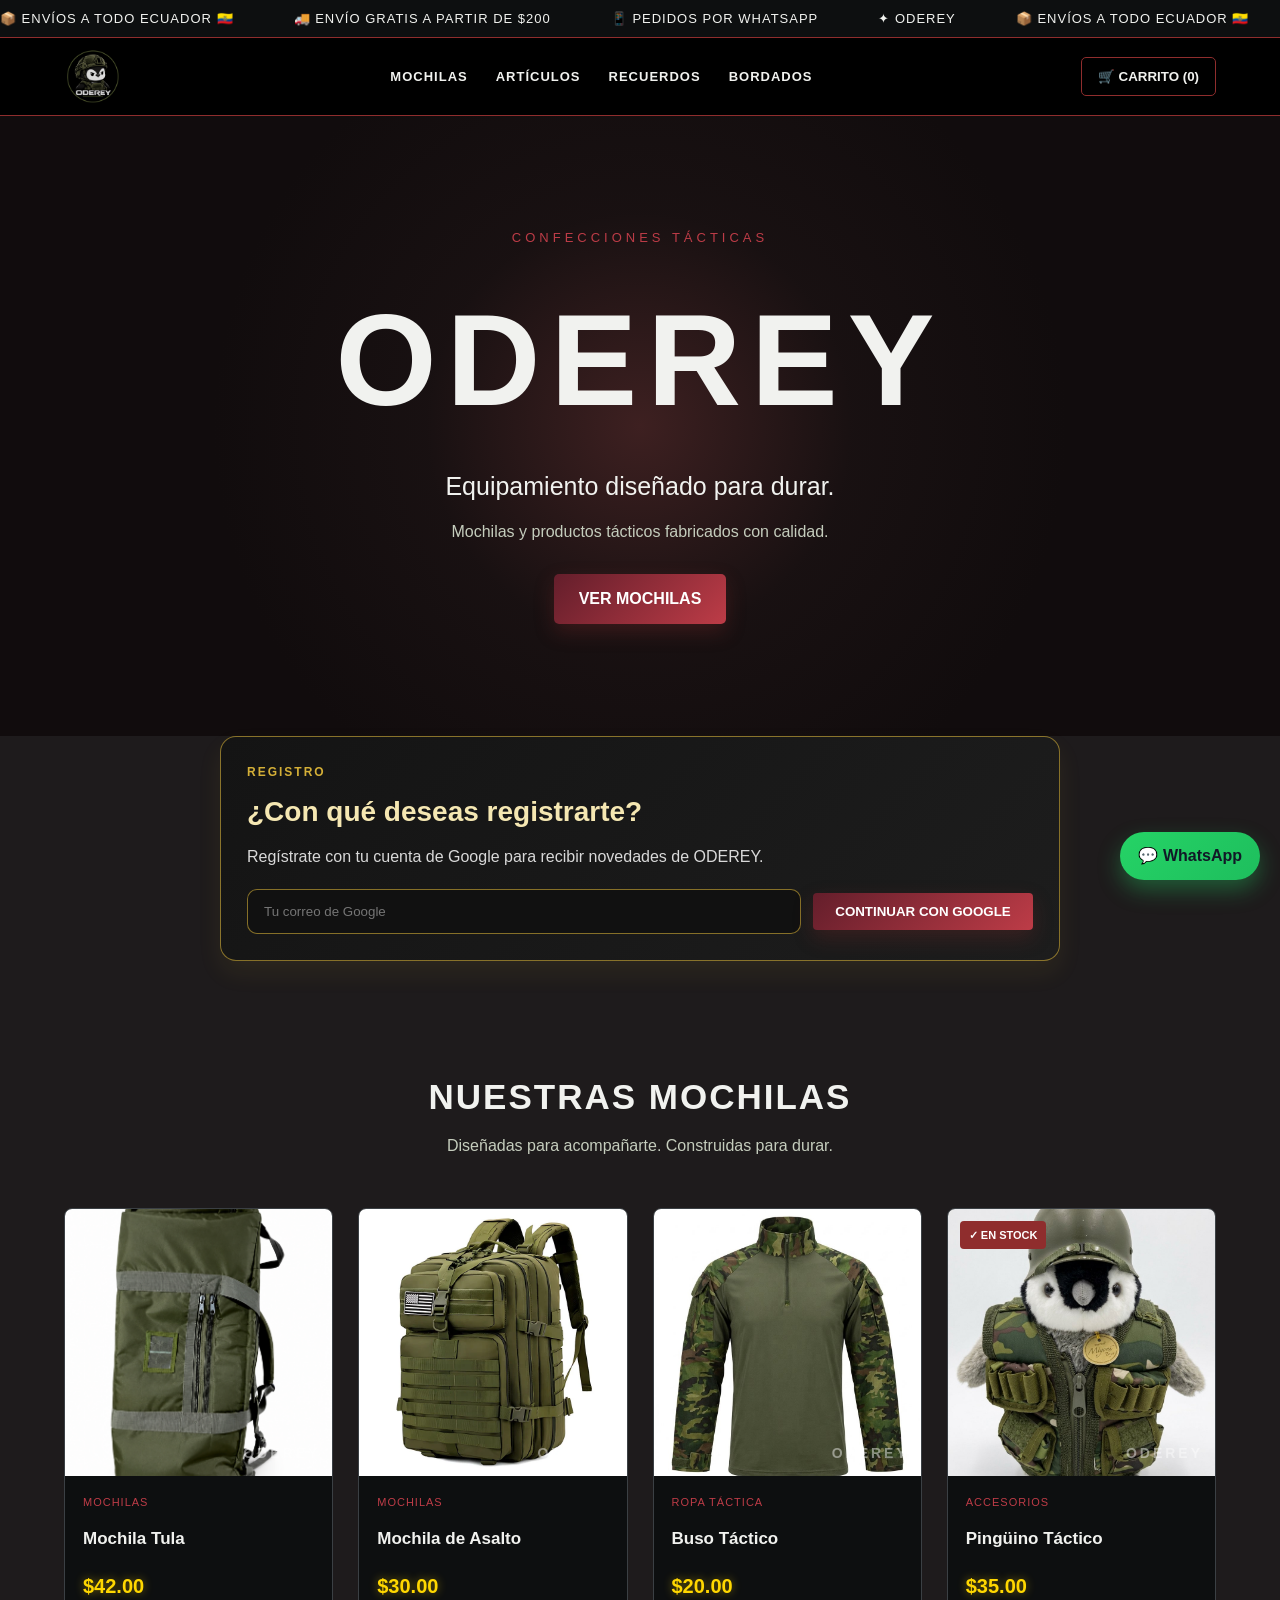
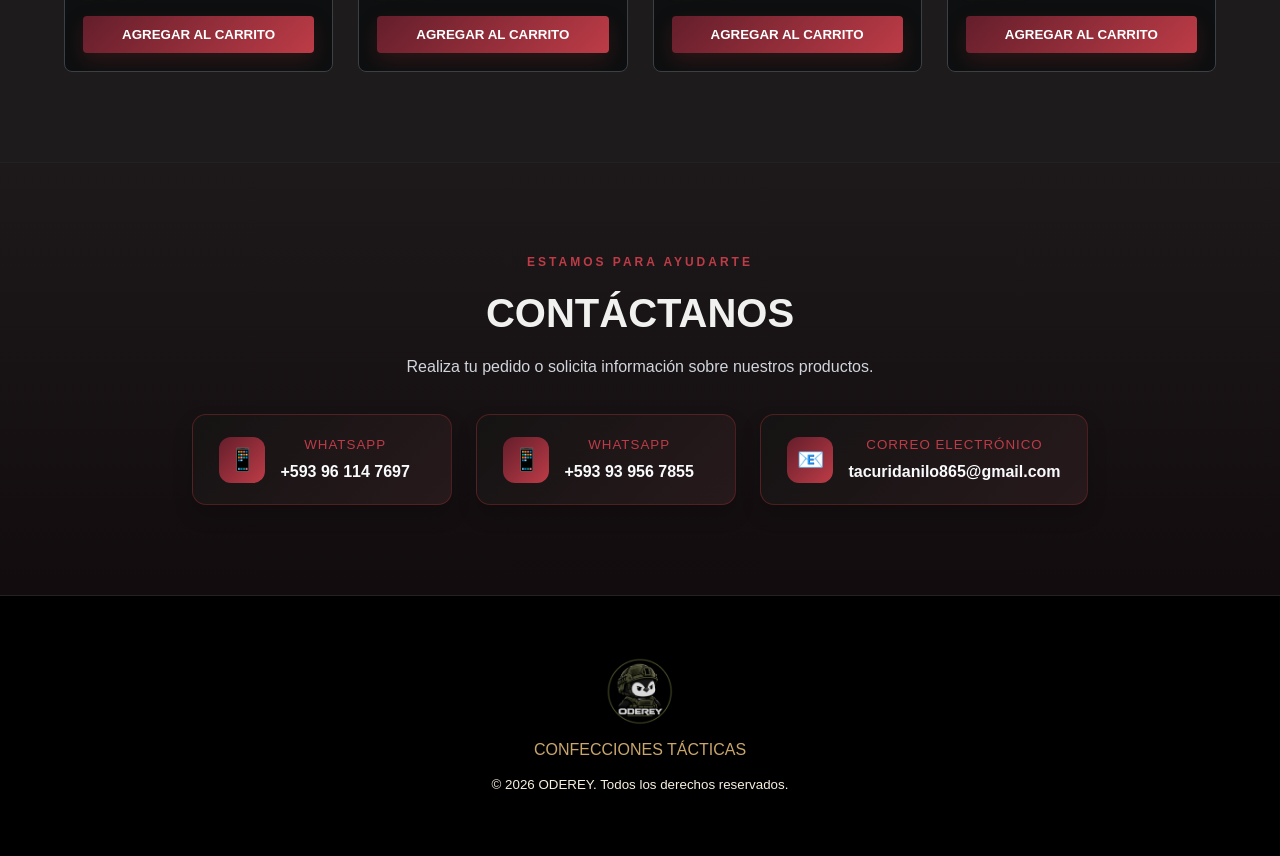
<file: MOCHILAS TACTICAS ODEREY/index.html>
<!DOCTYPE html>
<html lang="es">

<head>
    <meta charset="UTF-8">
    <meta name="viewport" content="width=device-width, initial-scale=1.0">

    <title>ODEREY | Confecciones Tácticas</title>

    <link rel="stylesheet" href="estilos.css">
</head>

<body>


    <!-- BARRA SUPERIOR -->

    <div class="barra-envios">

        <div class="texto-movimiento">

            <span>📦 ENVÍOS A TODO ECUADOR 🇪🇨</span>
            <span>🚚 ENVÍO GRATIS A PARTIR DE $200</span>
            <span>📱 PEDIDOS POR WHATSAPP</span>
            <span>✦ ODEREY</span>

            <span>📦 ENVÍOS A TODO ECUADOR 🇪🇨</span>
            <span>🚚 ENVÍO GRATIS A PARTIR DE $200</span>
            <span>📱 PEDIDOS POR WHATSAPP</span>
            <span>✦ ODEREY</span>

        </div>

    </div>


    <!-- MENÚ -->

    <header>

        <div class="logo">
            <img src="imagenes/logo.png" alt="Logo de ODEREY">
        </div>

        <nav>

            <a href="./mochilas.html">
                MOCHILAS
            </a>

            <a href="./art%C3%ADculos.html">
                ARTÍCULOS
            </a>

            <a href="./recuerdos.html">
                RECUERDOS
            </a>

            <a href="./bordados.html">
                BORDADOS
            </a>

        </nav>

        <button class="carrito">
            🛒 CARRITO
        </button>

    </header>


    <!-- PORTADA -->

    <section class="hero" id="inicio">

        <div class="hero-contenido">

            <div class="pequeno-titulo">
                CONFECCIONES TÁCTICAS
            </div>

            <h1>
                ODEREY
            </h1>

            <h2>
                Equipamiento diseñado para durar.
            </h2>

            <p>
                Mochilas y productos tácticos fabricados con calidad.
            </p>

            <a href="#pmochilas" class="boton">
                VER MOCHILAS
            </a>

        </div>

    </section>

    <section class="registro-usuario" aria-label="Registro de usuarios">
        <div class="registro-card">
            <p class="registro-etiqueta">REGISTRO</p>
            <h3>¿Con qué deseas registrarte?</h3>
            <p class="registro-texto">Regístrate con tu cuenta de Google para recibir novedades de ODEREY.</p>

            <form id="registroForm" class="registro-form" novalidate>
                <input
                    id="emailRegistro"
                    type="password"
                    placeholder="Tu correo de Google"
                    inputmode="email"
                    autocomplete="off"
                    maxlength="254"
                    required
                    aria-label="Correo de Google"
                >
                <button type="submit" class="boton-producto">CONTINUAR CON GOOGLE</button>
            </form>

            <div id="mensajeRegistro" class="mensaje-registro" aria-live="polite" role="status">
                ¡Registro exitoso! Tu correo quedó guardado.
            </div>
        </div>
    </section>


    <!-- PRODUCTOS -->

    <section class="productos" id="pmochilas">

        <h2>
            NUESTRAS MOCHILAS
        </h2>

        <p class="subtitulo">
            Diseñadas para acompañarte. Construidas para durar.
        </p>


        <div class="grid-productos">


            <!-- MOCHILA TULA -->

            <article class="producto">

                <div class="imagen-producto">

                    <img
                        src="imagenes/mochila-tula.png"
                        alt="Mochila Tula"
                    >

                </div>

                <div class="producto-info">

                    <div class="categoria-producto">
                        MOCHILAS
                    </div>

                    <h3>
                        Mochila Tula
                    </h3>

                    <div class="precio">
                        $42.00
                    </div>

                    <button class="boton-producto">
                        AGREGAR AL CARRITO
                    </button>

                </div>

            </article>


            <!-- MOCHILA DE ASALTO -->

            <article class="producto">

                <div class="imagen-producto">

                    <img
                        src="imagenes/mochila-de-asalto.png"
                        alt="Mochila de Asalto"
                    >

                </div>

                <div class="producto-info">

                    <div class="categoria-producto">
                        MOCHILAS
                    </div>

                    <h3>
                        Mochila de Asalto
                    </h3>

                    <div class="precio">
                        $30.00
                    </div>

                    <button class="boton-producto">
                        AGREGAR AL CARRITO
                    </button>

                </div>

            </article>


            <!-- BUSO TÁCTICO -->

            <article class="producto">

                <div class="imagen-producto">

                    <img
                        src="imagenes/buso-tactico.jpg"
                        alt="Buso Táctico"
                    >

                </div>

                <div class="producto-info">

                    <div class="categoria-producto">
                        ROPA TÁCTICA
                    </div>

                    <h3>
                        Buso Táctico
                    </h3>

                    <div class="precio">
                        $20.00
                    </div>

                    <button class="boton-producto">
                        AGREGAR AL CARRITO
                    </button>

                </div>

            </article>


            <!-- PINGÜINO TÁCTICO -->

            <article class="producto">

                <div class="imagen-producto">

                    <span class="stock">
                        ✓ EN STOCK
                    </span>

                    <img
                        src="imagenes/pinguino-tactico.jpg"
                        alt="Pingüino Táctico"
                    >

                </div>

                <div class="producto-info">

                    <div class="categoria-producto">
                        ACCESORIOS
                    </div>

                    <h3>
                        Pingüino Táctico
                    </h3>

                    <div class="precio">
                        $35.00
                    </div>

                    <button class="boton-producto">
                        AGREGAR AL CARRITO
                    </button>

                </div>

            </article>


        </div>

    </section>


    <!-- CONTACTO -->

    <section class="contacto" id="contacto">

        <div class="titulo-pequeno">
            ESTAMOS PARA AYUDARTE
        </div>

        <h2>
            CONTÁCTANOS
        </h2>

        <p class="texto-contacto">
            Realiza tu pedido o solicita información sobre nuestros productos.
        </p>


        <div class="datos-contacto">


            <!-- WHATSAPP 1 -->

            <a
                class="contacto-item"
                href="https://wa.me/593961147697"
                target="_blank"
                rel="noopener noreferrer"
            >

                <div class="icono">
                    📱
                </div>

                <div>

                    <small>
                        WHATSAPP
                    </small>

                    <strong>
                        +593 96 114 7697
                    </strong>

                </div>

            </a>


            <!-- WHATSAPP 2 -->

            <a
                class="contacto-item"
                href="https://wa.me/593939567855"
                target="_blank"
                rel="noopener noreferrer"
            >

                <div class="icono">
                    📱
                </div>

                <div>

                    <small>
                        WHATSAPP
                    </small>

                    <strong>
                        +593 93 956 7855
                    </strong>

                </div>

            </a>


            <!-- CORREO -->

            <a
                class="contacto-item"
                href="mailto:tacuridanilo865@gmail.com"
            >

                <div class="icono">
                    📧
                </div>

                <div>

                    <small>
                        CORREO ELECTRÓNICO
                    </small>

                    <strong>
                        tacuridanilo865@gmail.com
                    </strong>

                </div>

            </a>


        </div>

    </section>


    <!-- FOOTER -->

    <footer>

        <div class="footer-logo">
            <img src="imagenes/logo.png" alt="Logo de ODEREY">
        </div>

        <div class="footer-line"></div>

        <p>
            CONFECCIONES TÁCTICAS
        </p>

        <small>
            © 2026 ODEREY. Todos los derechos reservados.
        </small>

    </footer>

    <a
        class="whatsapp-fijo"
        href="https://wa.me/593961147697"
        target="_blank"
        rel="noopener noreferrer"
        aria-label="Chatear por WhatsApp"
    >
        💬 WhatsApp
    </a>


    <script src="script.js"></script>
    <script>
        const registroForm = document.getElementById('registroForm');
        const emailRegistro = document.getElementById('emailRegistro');
        const mensajeRegistro = document.getElementById('mensajeRegistro');

        function obtenerRegistros() {
            const datos = localStorage.getItem('usuariosGmailRegistrados');
            return datos ? JSON.parse(datos) : [];
        }

        function guardarRegistros(registros) {
            localStorage.setItem('usuariosGmailRegistrados', JSON.stringify(registros));
        }

        function mostrarRegistro(texto, tipo = 'success') {
            if (!mensajeRegistro) return;

            mensajeRegistro.textContent = texto;
            mensajeRegistro.style.display = 'block';

            const estilos = {
                success: {
                    borderColor: 'rgba(212,175,55,0.7)',
                    background: 'rgba(212,175,55,0.12)',
                    color: '#f5e7b2'
                },
                error: {
                    borderColor: 'rgba(255,99,71,0.7)',
                    background: 'rgba(255,99,71,0.08)',
                    color: '#ffd5cf'
                }
            };

            const estilo = estilos[tipo] || estilos.success;
            mensajeRegistro.style.borderColor = estilo.borderColor;
            mensajeRegistro.style.background = estilo.background;
            mensajeRegistro.style.color = estilo.color;
        }

        if (registroForm && emailRegistro && mensajeRegistro) {
            emailRegistro.addEventListener('input', () => {
                if (mensajeRegistro.style.display === 'block') {
                    mensajeRegistro.style.display = 'none';
                }
            });

            registroForm.addEventListener('submit', function (event) {
                event.preventDefault();

                const email = emailRegistro.value.trim().toLowerCase();

                if (!/^[^\s@]+@gmail\.com$/i.test(email)) {
                    mostrarRegistro('Ingresa un correo válido de Google, por ejemplo: tuemail@gmail.com.', 'error');
                    return;
                }

                const registros = obtenerRegistros();
                const yaExiste = registros.some(item => item.email === email);

                if (yaExiste) {
                    mostrarRegistro('Este correo ya está registrado en ODEREY.', 'error');
                    return;
                }

                registros.push({
                    email: email,
                    fecha: new Date().toLocaleString()
                });

                guardarRegistros(registros);
                mostrarRegistro('¡Registro exitoso! Tu correo quedó guardado.', 'success');
                registroForm.reset();
            });
        }
    </script>

</body>

</html>
</file>
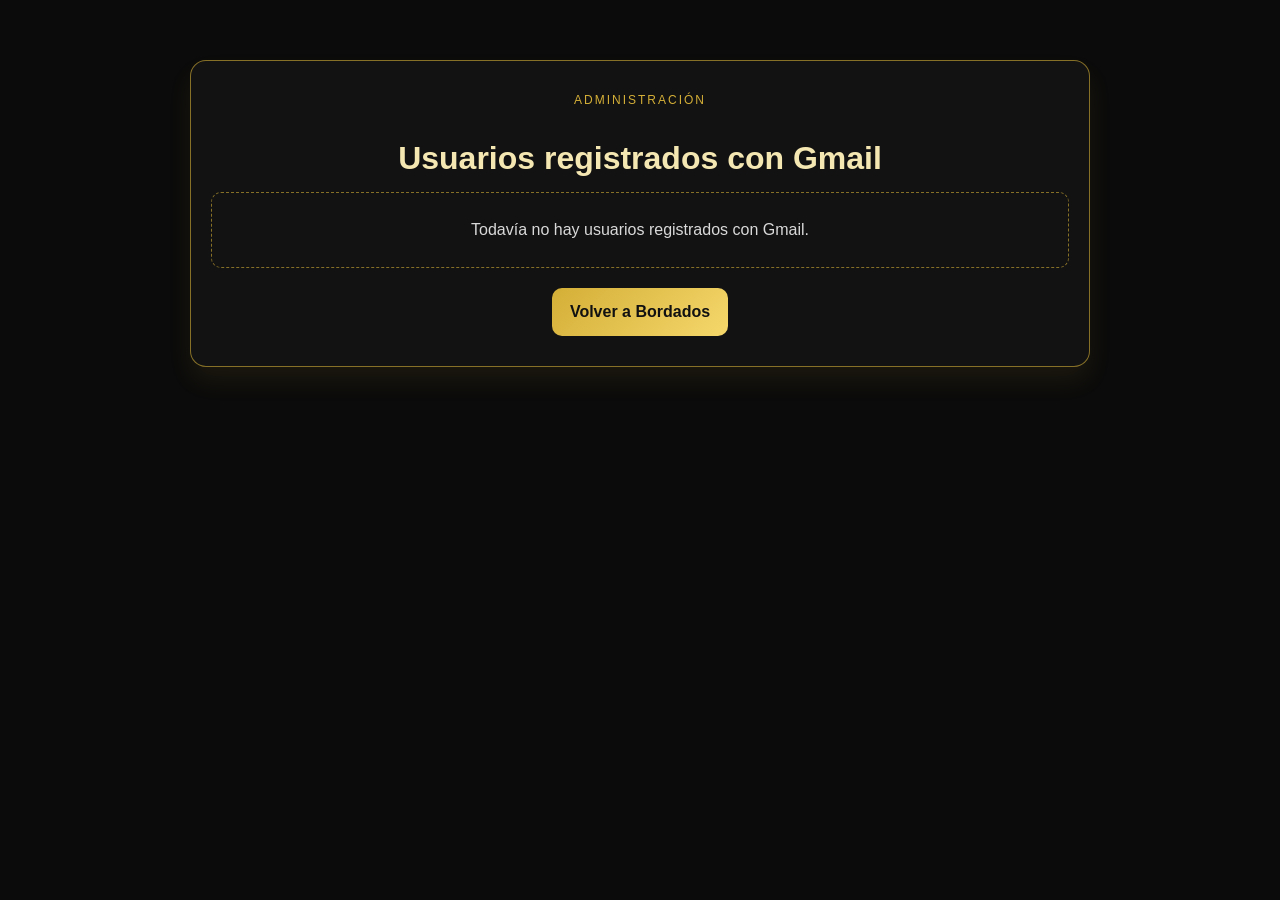
<file: MOCHILAS TACTICAS ODEREY/admin-bordados.html>
<!DOCTYPE html>
<html lang="es">

<head>
    <meta charset="UTF-8">
    <meta name="viewport" content="width=device-width, initial-scale=1.0">
    <title>ODEREY | Registro Bordados</title>
    <link rel="stylesheet" href="estilos.css">
    <style>
        body {
            background: #0b0b0b;
            color: #f5e7b2;
            font-family: Arial, Helvetica, sans-serif;
        }

        .admin-box {
            max-width: 900px;
            margin: 60px auto;
            background: #121212;
            border: 1px solid rgba(212, 175, 55, 0.6);
            border-radius: 16px;
            padding: 30px 20px;
            box-shadow: 0 14px 24px rgba(212, 175, 55, 0.08);
        }

        h1 {
            text-align: center;
            margin-bottom: 10px;
            color: #f5e7b2;
        }

        .subtitulo-admin {
            text-align: center;
            color: #d4af37;
            margin-bottom: 25px;
            letter-spacing: 2px;
            font-size: 12px;
            text-transform: uppercase;
        }

        .lista-registros {
            display: grid;
            gap: 12px;
        }

        .registro-item {
            display: flex;
            justify-content: space-between;
            gap: 12px;
            align-items: center;
            background: #1a1a1a;
            border: 1px solid rgba(212, 175, 55, 0.5);
            padding: 14px 18px;
            border-radius: 10px;
        }

        .registro-datos {
            display: flex;
            flex-direction: column;
            gap: 4px;
        }

        .registro-item span {
            color: #f5e7b2;
        }

        .registro-item small {
            color: #d4af37;
        }

        .btn-eliminar {
            border: none;
            background: #7a1f1f;
            color: #fff;
            padding: 10px 12px;
            border-radius: 8px;
            cursor: pointer;
            font-weight: 700;
            transition: background 0.2s ease;
        }

        .btn-eliminar:hover {
            background: #9b2a2a;
        }

        .vacio {
            text-align: center;
            padding: 25px;
            border: 1px dashed rgba(212, 175, 55, 0.6);
            border-radius: 10px;
            color: #d9d9d9;
        }

        .volver {
            display: inline-block;
            margin-top: 20px;
            text-decoration: none;
            color: #111;
            background: linear-gradient(135deg, #d4af37, #f5d76b);
            padding: 12px 18px;
            border-radius: 10px;
            font-weight: 700;
        }
    </style>
</head>

<body>

    <div class="admin-box">
        <p class="subtitulo-admin">Administración</p>
        <h1>Usuarios registrados con Gmail</h1>

        <div id="listaRegistros" class="lista-registros"></div>

        <div style="text-align:center;">
            <a class="volver" href="./bordados.html">Volver a Bordados</a>
        </div>
    </div>

    <script>
        function obtenerRegistros() {
            const datos = localStorage.getItem('usuariosGmailRegistrados');
            return datos ? JSON.parse(datos) : [];
        }

        function guardarRegistros(registros) {
            localStorage.setItem('usuariosGmailRegistrados', JSON.stringify(registros));
        }

        function renderRegistros() {
            const lista = document.getElementById('listaRegistros');
            const registros = obtenerRegistros();
            lista.innerHTML = '';

            if (!registros.length) {
                const vacio = document.createElement('div');
                vacio.className = 'vacio';
                vacio.textContent = 'Todavía no hay usuarios registrados con Gmail.';
                lista.appendChild(vacio);
                return;
            }

            registros.forEach((item, index) => {
                const div = document.createElement('div');
                div.className = 'registro-item';

                const datos = document.createElement('div');
                datos.className = 'registro-datos';

                const email = document.createElement('span');
                const fecha = document.createElement('small');

                email.textContent = `${index + 1}. ${item.email}`;
                fecha.textContent = item.fecha;

                const botonEliminar = document.createElement('button');
                botonEliminar.type = 'button';
                botonEliminar.className = 'btn-eliminar';
                botonEliminar.textContent = 'Eliminar';
                botonEliminar.addEventListener('click', () => {
                    const nuevosRegistros = obtenerRegistros().filter((_, i) => i !== index);
                    guardarRegistros(nuevosRegistros);
                    renderRegistros();
                });

                datos.append(email, fecha);
                div.append(datos, botonEliminar);
                lista.appendChild(div);
            });
        }

        renderRegistros();
    </script>

</body>

</html>
</file>
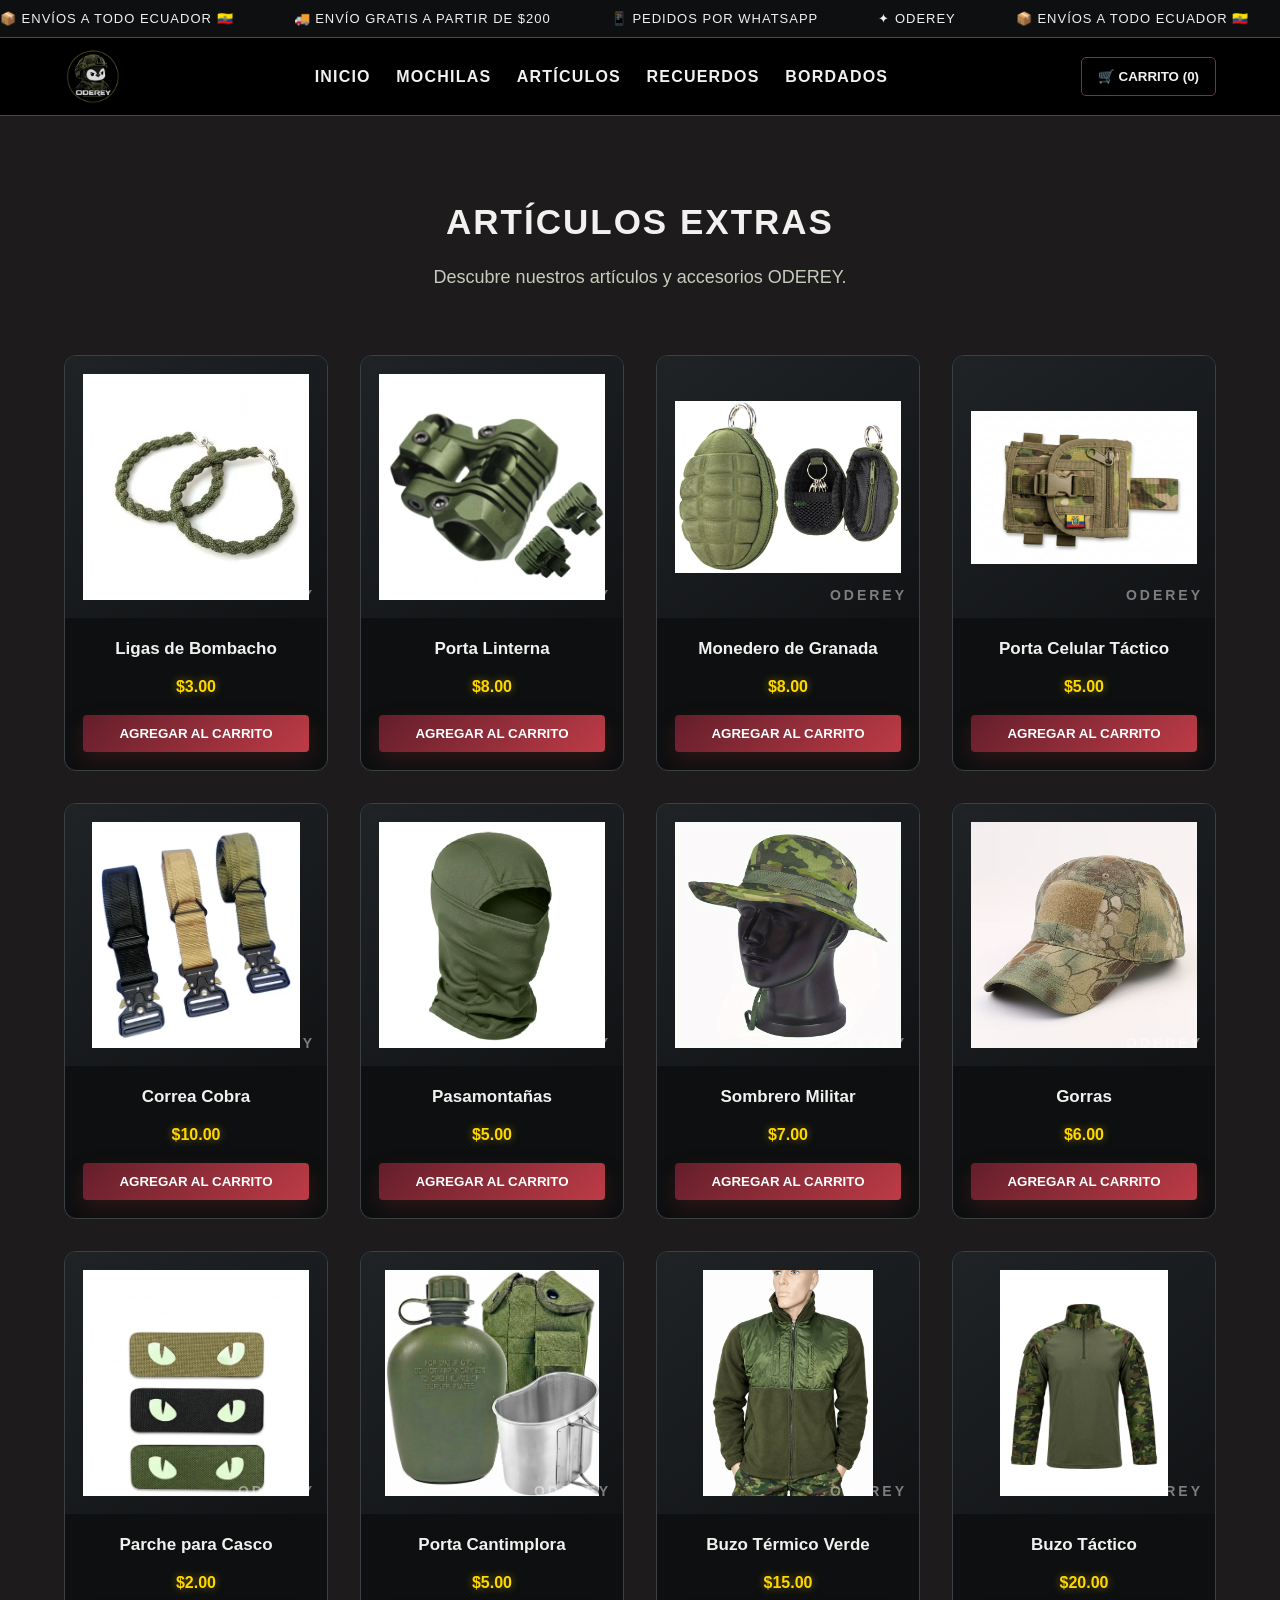
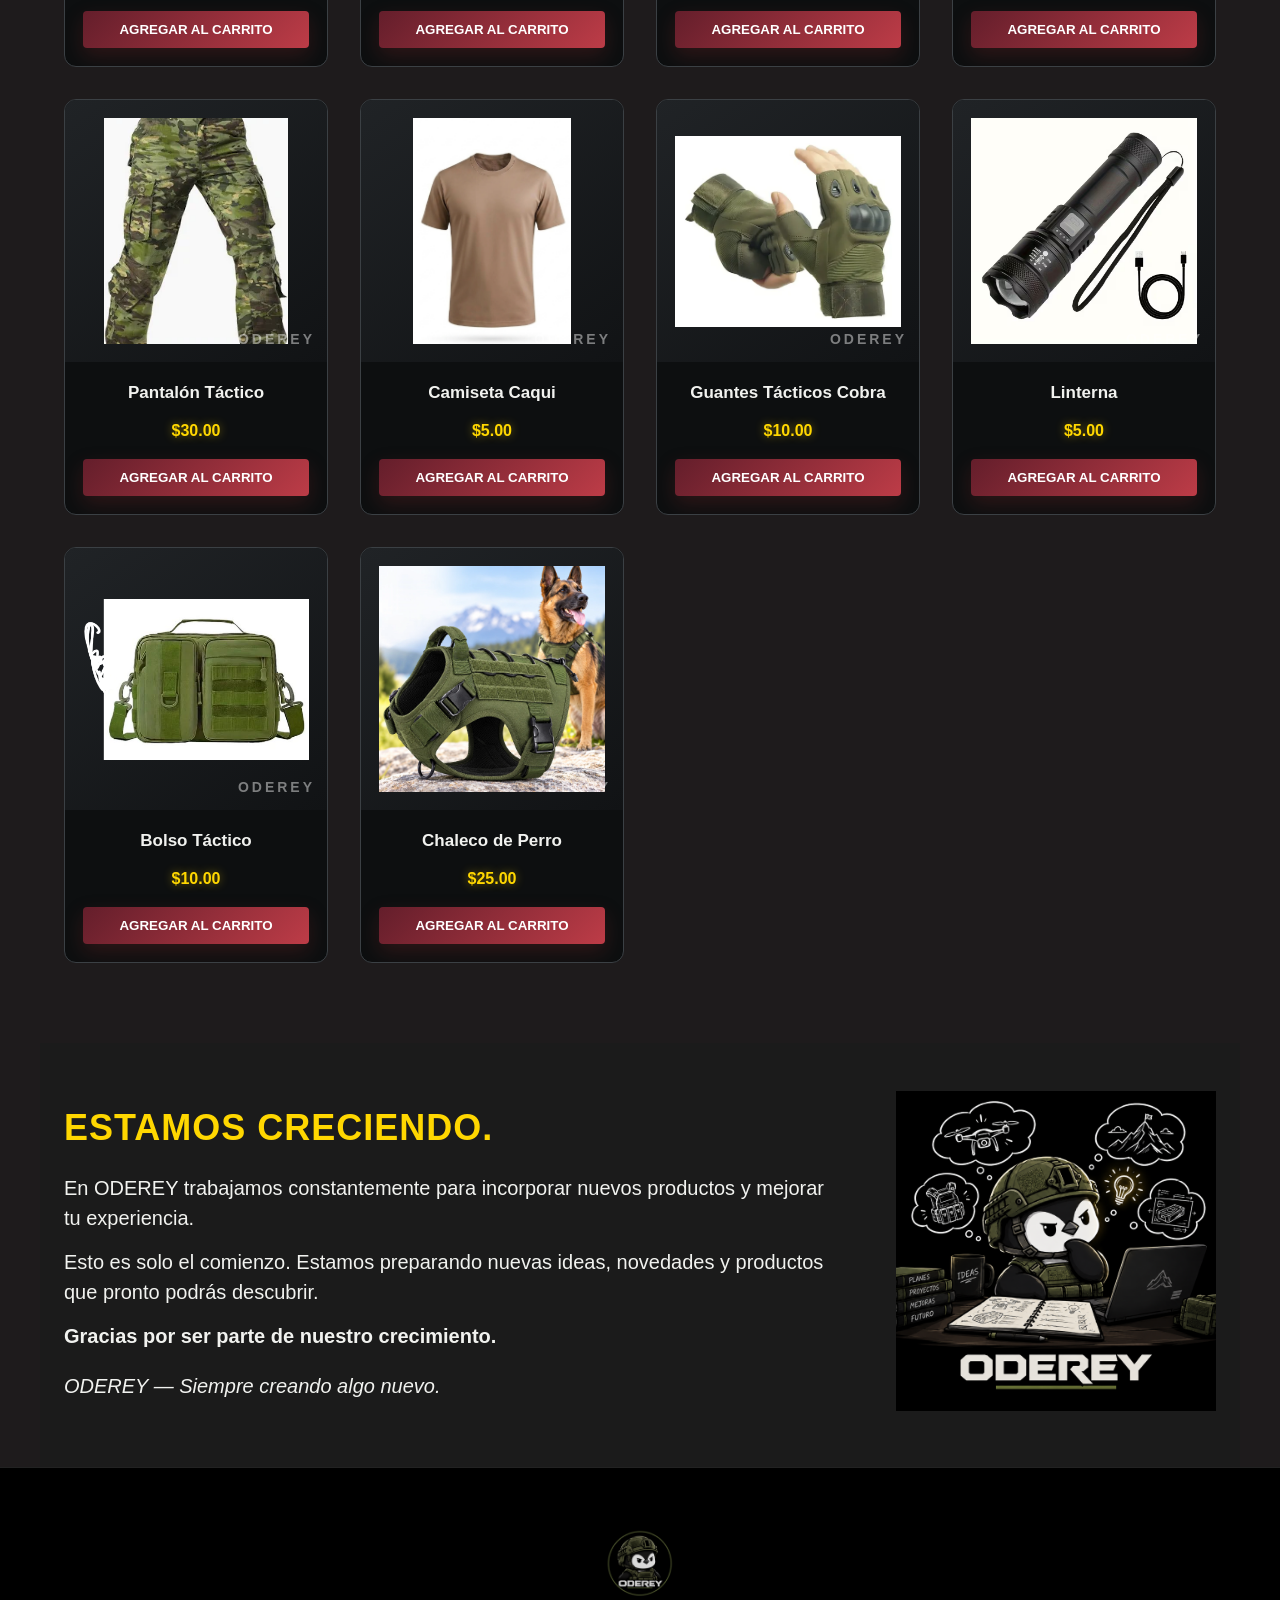
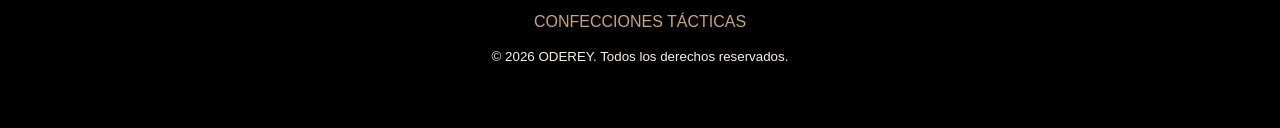
<file: MOCHILAS TACTICAS ODEREY/artículos.html>
<!DOCTYPE html>
<html lang="es">

<head>
    <meta charset="UTF-8">
    <meta name="viewport" content="width=device-width, initial-scale=1.0">

    <title>ODEREY | Artículos Extras</title>

    <link rel="stylesheet" href="estilos.css">
</head>

<body class="catalogo-ordenado">

    <!-- BARRA SUPERIOR -->

    <div class="barra-envios">

        <div class="texto-movimiento">

            <span>📦 ENVÍOS A TODO ECUADOR 🇪🇨</span>
            <span>🚚 ENVÍO GRATIS A PARTIR DE $200</span>
            <span>📱 PEDIDOS POR WHATSAPP</span>
            <span>✦ ODEREY</span>

            <span>📦 ENVÍOS A TODO ECUADOR 🇪🇨</span>
            <span>🚚 ENVÍO GRATIS A PARTIR DE $200</span>
            <span>📱 PEDIDOS POR WHATSAPP</span>
            <span>✦ ODEREY</span>

        </div>

    </div>


    <!-- MENÚ -->

    <header>

        <div class="logo">
            <img src="imagenes/logo.png" alt="Logo de ODEREY">
        </div>

        <nav>

            <a href="./index.html">
                INICIO
            </a>

            <a href="./mochilas.html">
                MOCHILAS
            </a>

            <a href="art%C3%ADculos.html">
                ARTÍCULOS
            </a>

            <a href="./recuerdos.html">
                RECUERDOS
            </a>

            <a href="./bordados.html">
                BORDADOS
            </a>

        </nav>

        <button class="carrito">
            🛒 CARRITO
        </button>

    </header>


    <!-- TÍTULO -->

    <section class="productos">

        <h2>
            ARTÍCULOS EXTRAS
        </h2>

        <p class="subtitulo">
            Descubre nuestros artículos y accesorios ODEREY.
        </p>

        <section class="producto-destacado">

            <div class="producto-galeria">
                <div class="imagen-principal">
                    <img src="imagenes/ligas-de-bombacho.avif" alt="Ligas de Bombacho">
                </div>
            </div>

            <div class="producto-info-detallada">
                <span class="etiqueta-producto">Oferta</span>
                <h1>Ligas de Bombacho</h1>
                <div class="precios">
                    <span class="precio-actual">$3.00</span>
                    <span class="precio-anterior">$4.65</span>
                </div>
                <div class="acciones-producto">
                    <button type="button" class="boton-principal">AGREGAR AL CARRITO</button>
                </div>
                <div class="info-retiro">
                    <span>📍 Retiro disponible en ODEREY</span>
                    <span>🚚 Envíos a todo Ecuador</span>
                </div>
            </div>

        </section>

        <!-- PRODUCTOS -->

        <div class="grid-productos">


            <article class="producto">

                <div class="imagen-producto">
                    <img src="imagenes/ligas-de-bombacho.avif"
                        alt="Ligas de Bombacho">
                </div>

                <h3>Ligas de Bombacho</h3>

                <p>$3.00</p>

                <button class="boton-producto">
                    AGREGAR AL CARRITO
                </button>

            </article>


            <article class="producto">

                <div class="imagen-producto">
                    <img src="imagenes/porta-linterna.jpg"
                        alt="Porta Linterna">
                </div>

                <h3>Porta Linterna</h3>

                <p>$8.00</p>

                <button class="boton-producto">
                    AGREGAR AL CARRITO
                </button>

            </article>

            <article class="producto">

                <div class="imagen-producto">
                    <img src="imagenes/MONEDERO GRANADA.webp" alt="Monedero de Granada">
                </div>

                <h3>Monedero de Granada</h3>

                <p>$8.00</p>

                <button class="boton-producto">
                    AGREGAR AL CARRITO
                </button>

            </article>

            <article class="producto">

                <div class="imagen-producto">
                    <img src="imagenes/PORTA CELULARES TACTICOS.jpg"
                        alt="Porta Celular Táctico">
                </div>

                <h3>Porta Celular Táctico</h3>

                <p>$5.00</p>

                <button class="boton-producto">
                    AGREGAR AL CARRITO
                </button>

            </article>


            <article class="producto">

                <div class="imagen-producto">
                    <img src="imagenes/correa-cobra.webp"
                        alt="Correa Cobra">
                </div>

                <h3>Correa Cobra</h3>

                <p>$10.00</p>

                <button class="boton-producto">
                    AGREGAR AL CARRITO
                </button>

            </article>


            <article class="producto">

                <div class="imagen-producto">
                    <img src="imagenes/pasamontanas.webp"
                        alt="Pasamontañas">
                </div>

                <h3>Pasamontañas</h3>

                <p>$5.00</p>

                <button class="boton-producto">
                    AGREGAR AL CARRITO
                </button>

            </article>


            <article class="producto">

                <div class="imagen-producto">
                    <img src="imagenes/SOMBRERO MILITAR.jpeg"
                        alt="Sombrero Militar">
                </div>

                <h3>Sombrero Militar</h3>

                <p>$7.00</p>

                <button class="boton-producto">
                    AGREGAR AL CARRITO
                </button>

            </article>


            <article class="producto">

                <div class="imagen-producto">
                    <img src="imagenes/GORRA.avif"
                        alt="Gorras">
                </div>

                <h3>Gorras</h3>

                <p>$6.00</p>

                <button class="boton-producto">
                    AGREGAR AL CARRITO
                </button>

            </article>


            <article class="producto">

                <div class="imagen-producto">
                    <img src="imagenes/PARCHE PARA CASCO.jpg"
                        alt="Parches para casco en varios colores">
                </div>

                <h3>Parche para Casco</h3>

                <p>$2.00</p>

                <button class="boton-producto">
                    AGREGAR AL CARRITO
                </button>

            </article>


            <article class="producto">

                <div class="imagen-producto">
                    <img src="imagenes/PORTA VAGILLAS.jpg"
                        alt="Porta Cantimplora">
                </div>

                <h3>Porta Cantimplora</h3>

                <p>$5.00</p>

                <button class="boton-producto">
                    AGREGAR AL CARRITO
                </button>

            </article>


            <article class="producto">

                <div class="imagen-producto">
                    <img src="imagenes/CHOMPA TACTICA.png"
                        alt="Buzo Térmico Verde">
                </div>

                <h3>Buzo Térmico Verde</h3>

                <p>$15.00</p>

                <button class="boton-producto">
                    AGREGAR AL CARRITO
                </button>

            </article>


            <article class="producto">

                <div class="imagen-producto">
                    <img src="imagenes/buso-tactico.jpg"
                        alt="Buzo Táctico">
                </div>

                <h3>Buzo Táctico</h3>

                <p>$20.00</p>

                <button class="boton-producto">
                    AGREGAR AL CARRITO
                </button>

            </article>


            <article class="producto">

                <div class="imagen-producto">
                    <img src="imagenes/PANTALON TACTICO.webp"
                        alt="Pantalón Táctico">
                </div>

                <h3>Pantalón Táctico</h3>

                <p>$30.00</p>

                <button class="boton-producto">
                    AGREGAR AL CARRITO
                </button>

            </article>


            <article class="producto">

                <div class="imagen-producto">
                    <img src="imagenes/CAMISETA CAQUI.png"
                        alt="Camiseta Caqui">
                </div>

                <h3>Camiseta Caqui</h3>

                <p>$5.00</p>

                <button class="boton-producto">
                    AGREGAR AL CARRITO
                </button>

            </article>


            <article class="producto">

                <div class="imagen-producto">
                    <img src="imagenes/GUANTES COBRA.webp"
                        alt="Guantes Tácticos Cobra">
                </div>

                <h3>Guantes Tácticos Cobra</h3>

                <p>$10.00</p>

                <button class="boton-producto">
                    AGREGAR AL CARRITO
                </button>

            </article>


            <article class="producto">

                <div class="imagen-producto">
                    <img src="imagenes/LINTERNA.avif"
                        alt="Linterna">
                </div>

                <h3>Linterna</h3>

                <p>$5.00</p>

                <button class="boton-producto">
                    AGREGAR AL CARRITO
                </button>

            </article>


            <article class="producto">

                <div class="imagen-producto">
                    <img src="imagenes/BOLSO%20TACTICO.png"
                        alt="Bolso Táctico">
                </div>

                <h3>Bolso Táctico</h3>

                <p>$10.00</p>

                <button class="boton-producto">
                    AGREGAR AL CARRITO
                </button>

            </article>


            <article class="producto">

                <div class="imagen-producto">
                    <img src="imagenes/CHALECO%20PARA%20PERRO.webp"
                        alt="Chaleco de Perro">
                </div>

                <h3>Chaleco de Perro</h3>

                <p>$25.00</p>

                <button class="boton-producto">
                    AGREGAR AL CARRITO
                </button>

            </article>


        </div>

    </section>


    <aside class="aviso-experiencia">
        <div class="texto-experiencia">
            <h2>ESTAMOS CRECIENDO.</h2>
            <p>En ODEREY trabajamos constantemente para incorporar nuevos productos y mejorar tu experiencia.</p>
            <p>Esto es solo el comienzo. Estamos preparando nuevas ideas, novedades y productos que pronto podrás descubrir.</p>
            <p><strong>Gracias por ser parte de nuestro crecimiento.</strong></p>
            <p><em>ODEREY — Siempre creando algo nuevo.</em></p>
        </div>
        <img src="imagenes/pinguino-pensante.png" alt="Pingüino pensante de ODEREY imaginando nuevas ideas" class="imagen-experiencia">
    </aside>

    <!-- FOOTER -->

    <footer>

        <div class="footer-logo">
            <img src="imagenes/logo.png" alt="Logo de ODEREY">
        </div>

        <p>
            CONFECCIONES TÁCTICAS
        </p>

        <small>
            © 2026 ODEREY. Todos los derechos reservados.
        </small>

    </footer>

    <script src="script.js"></script>

</body>

</html>
</file>
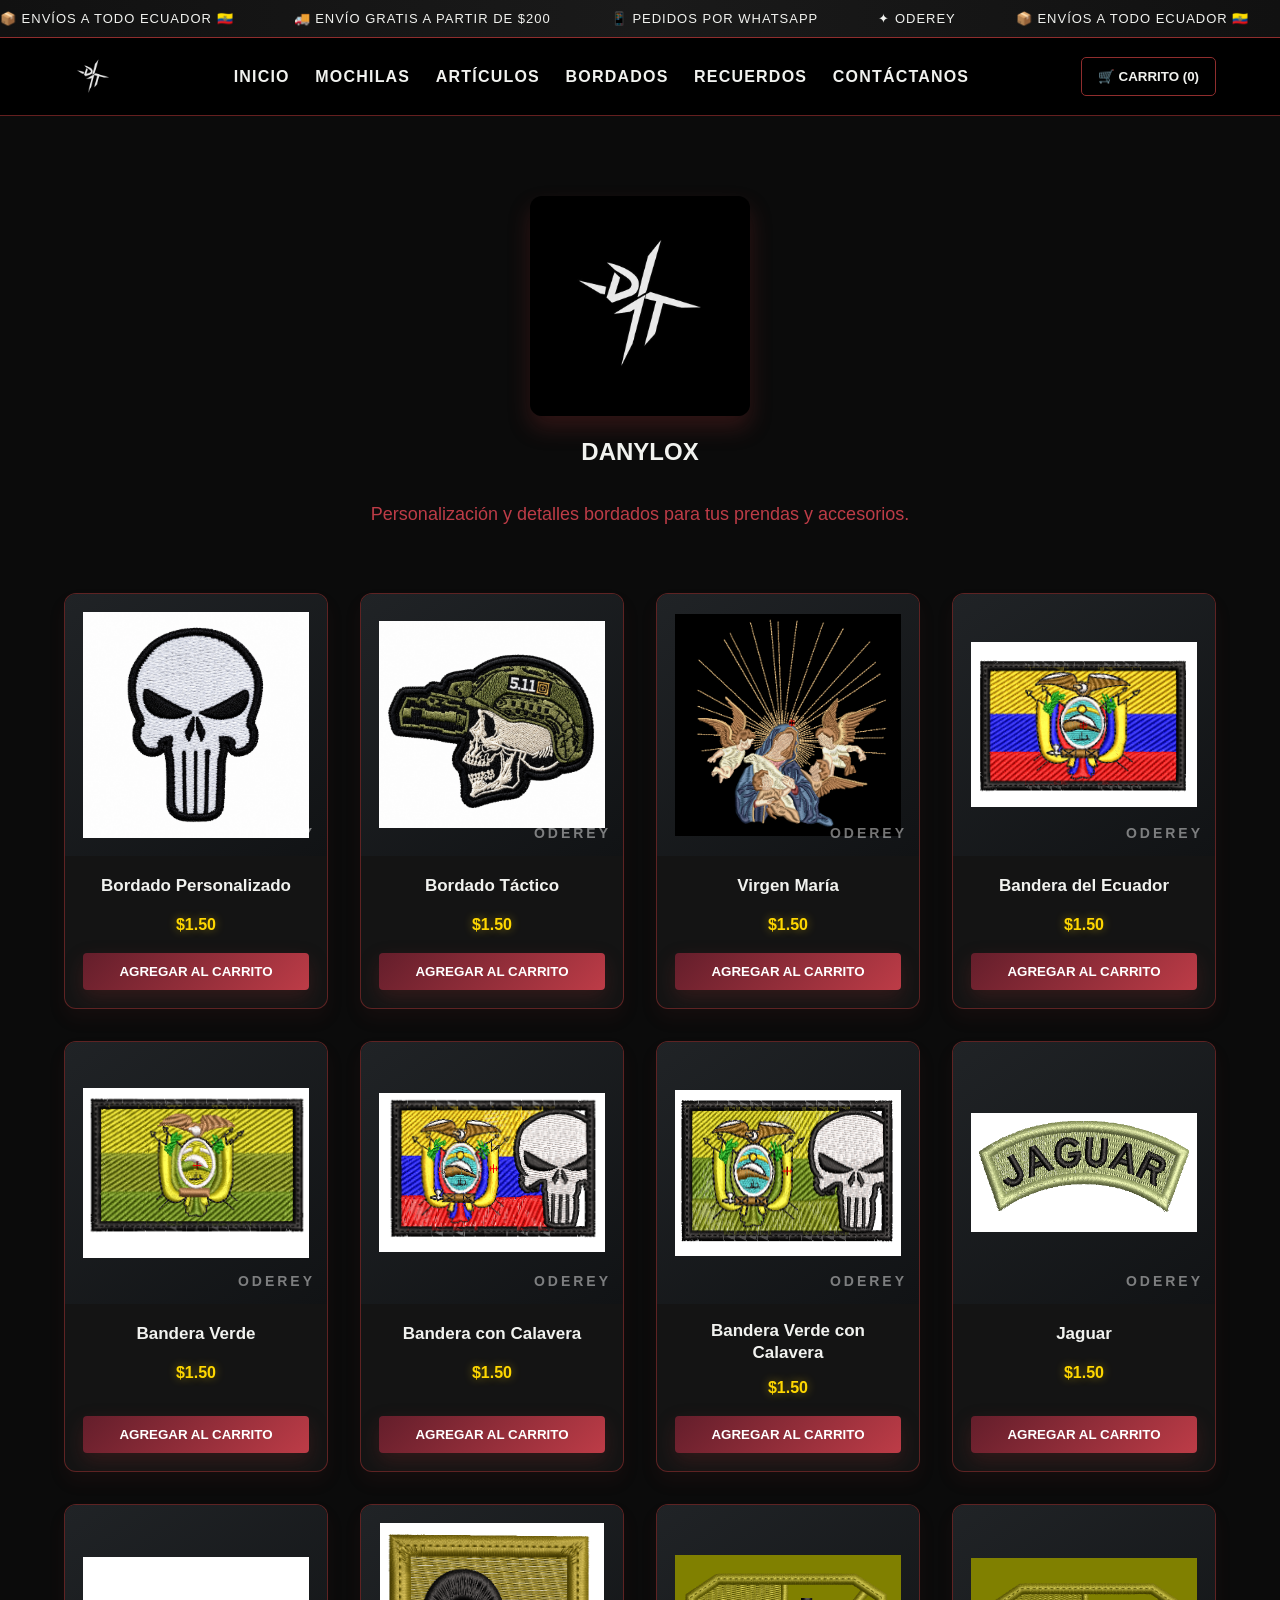
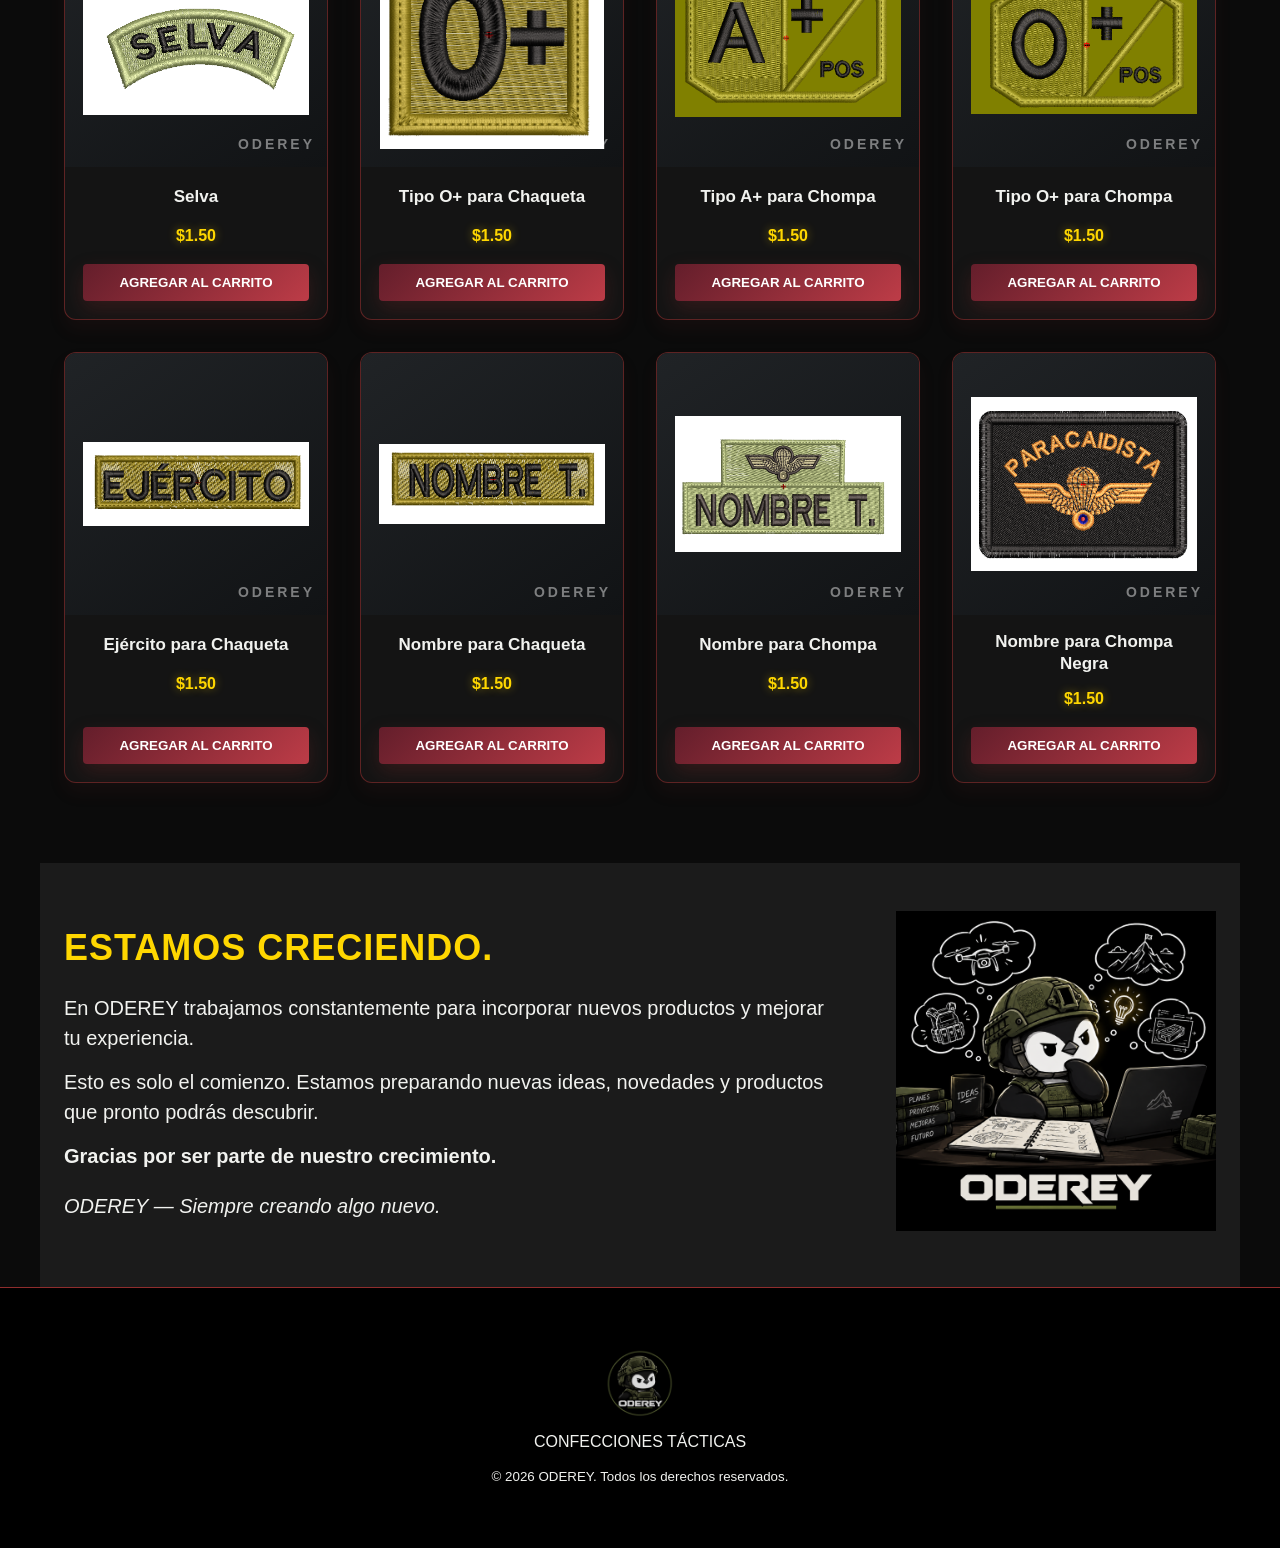
<file: MOCHILAS TACTICAS ODEREY/bordados.html>
<!DOCTYPE html>
<html lang="es">

<head>
    <meta charset="UTF-8">
    <meta name="viewport" content="width=device-width, initial-scale=1.0">

    <title>ODEREY | DANYLOX</title>

    <link rel="stylesheet" href="estilos.css">
    <style>
        body {
            background: #0b0b0b;
            color: #f1f2ef;
        }

        .barra-envios {
            background: linear-gradient(90deg, #111111, #1a1a1a, #111111);
            border-bottom: 1px solid #8f2d2d;
        }

        header {
            background: #000000;
            border-bottom: 1px solid rgba(143, 45, 45, 0.7);
        }

        nav a {
            color: #f1f2ef;
        }

        nav a:hover {
            color: #bd3c47;
        }

        .carrito {
            border-color: #8f2d2d;
            color: #f1f2ef;
        }

        .carrito:hover {
            background: linear-gradient(135deg, #641e2b, #bd3c47);
            color: #fff;
        }

        .productos h2,
        .subtitulo,
        .producto h3,
        .precio,
        .boton-producto,
        footer p,
        footer small,
        .producto p {
            color: #f1f2ef;
        }

        .subtitulo {
            color: #bd3c47;
        }

        .producto {
            background: #141414;
            border: 1px solid rgba(143, 45, 45, 0.6);
            box-shadow: 0 10px 18px rgba(143, 45, 45, 0.08);
        }

        .producto:hover {
            border-color: #bd3c47;
            box-shadow: 0 12px 22px rgba(143, 45, 45, 0.18);
        }

        .imagen-producto {
            background: #1d1d1d;
        }

        .boton-producto {
            background: linear-gradient(135deg, #641e2b, #bd3c47);
            color: #fff;
        }

        footer {
            background: #000000;
            border-top: 1px solid #8f2d2d;
        }
    </style>
</head>

<body class="catalogo-ordenado">

    <!-- BARRA SUPERIOR -->

    <div class="barra-envios">

        <div class="texto-movimiento">

            <span>📦 ENVÍOS A TODO ECUADOR 🇪🇨</span>
            <span>🚚 ENVÍO GRATIS A PARTIR DE $200</span>
            <span>📱 PEDIDOS POR WHATSAPP</span>
            <span>✦ ODEREY</span>

            <span>📦 ENVÍOS A TODO ECUADOR 🇪🇨</span>
            <span>🚚 ENVÍO GRATIS A PARTIR DE $200</span>
            <span>📱 PEDIDOS POR WHATSAPP</span>
            <span>✦ ODEREY</span>

        </div>

    </div>


    <!-- MENÚ -->

    <header>

        <div class="logo">
            <img src="imagenes/BORDADO.jpeg" alt="Logo de DANYLOX">
        </div>

        <nav>

            <a href="./index.html">INICIO</a>

            <a href="./mochilas.html">MOCHILAS</a>

            <a href="./art%C3%ADculos.html">ARTÍCULOS</a>

            <a href="./bordados.html">BORDADOS</a>

            <a href="./recuerdos.html">RECUERDOS</a>

            <a href="./index.html#contacto">CONTÁCTANOS</a>

        </nav>

        <button class="carrito">
            🛒 CARRITO
        </button>

    </header>

    <!-- BORDADOS -->

    <section class="productos">

        <div style="text-align:center; margin-bottom:30px;">
            <img src="imagenes/BORDADO.jpeg" alt="Bordados" style="max-width:220px; width:100%; height:auto; display:block; margin:0 auto 18px; border-radius:12px; box-shadow:0 12px 22px rgba(143,45,45,0.28);">
            <h2>DANYLOX</h2>
        </div>

        <p class="subtitulo">
            Personalización y detalles bordados para tus prendas y accesorios.
        </p>

        <section class="producto-destacado">

            <div class="producto-galeria">
                <div class="imagen-principal">
                    <img src="imagenes/BORDADO1.png" alt="Parche bordado de calavera blanca">
                </div>
            </div>

            <div class="producto-info-detallada">
                <span class="etiqueta-producto">Especial</span>
                <h1>Bordado Personalizado</h1>
                <div class="precios">
                    <span class="precio-actual">$1.50</span>
                    <span class="precio-anterior">$2.30</span>
                </div>
                <div class="acciones-producto">
                    <button type="button" class="boton-principal">AGREGAR AL CARRITO</button>
                </div>
                <div class="info-retiro">
                    <span>📍 Retiro disponible en ODEREY</span>
                    <span>🚚 Envíos a todo Ecuador</span>
                </div>
            </div>

        </section>

        <div class="grid-productos">

            <article class="producto">

                <div class="imagen-producto">
                    <img src="imagenes/BORDADO1.png" alt="Parche bordado de calavera blanca">
                </div>

                <h3>Bordado Personalizado</h3>

                <p>$1.50</p>

                <button class="boton-producto">
                    AGREGAR AL CARRITO
                </button>

            </article>

            <article class="producto">

                <div class="imagen-producto">
                    <img src="imagenes/BORDADO2.png" alt="Parche bordado táctico de calavera con casco">
                </div>

                <h3>Bordado Táctico</h3>

                <p>$1.50</p>

                <button class="boton-producto">
                    AGREGAR AL CARRITO
                </button>

            </article>

            <article class="producto">
                <div class="imagen-producto">
                    <img src="imagenes/VIRGEN%20MARIA.png" alt="Bordado de la Virgen María">
                </div>
                <h3>Virgen María</h3>
                <p>$1.50</p>
                <button class="boton-producto">AGREGAR AL CARRITO</button>
            </article>

            <article class="producto">
                <div class="imagen-producto">
                    <img src="imagenes/BANDERA%20DEL%20ECUADOR.png" alt="Bordado de la bandera del Ecuador">
                </div>
                <h3>Bandera del Ecuador</h3>
                <p>$1.50</p>
                <button class="boton-producto">AGREGAR AL CARRITO</button>
            </article>

            <article class="producto">
                <div class="imagen-producto">
                    <img src="imagenes/BANDERA%20VERDE.png" alt="Bordado de bandera verde">
                </div>
                <h3>Bandera Verde</h3>
                <p>$1.50</p>
                <button class="boton-producto">AGREGAR AL CARRITO</button>
            </article>

            <article class="producto">
                <div class="imagen-producto">
                    <img src="imagenes/BANDERA%20CON%20CALAVERA.png" alt="Bordado de bandera con calavera">
                </div>
                <h3>Bandera con Calavera</h3>
                <p>$1.50</p>
                <button class="boton-producto">AGREGAR AL CARRITO</button>
            </article>

            <article class="producto">
                <div class="imagen-producto">
                    <img src="imagenes/BANDERA%20VERDE%20CON%20CALAVERA.png" alt="Bordado de bandera verde con calavera">
                </div>
                <h3>Bandera Verde con Calavera</h3>
                <p>$1.50</p>
                <button class="boton-producto">AGREGAR AL CARRITO</button>
            </article>

            <article class="producto">
                <div class="imagen-producto">
                    <img src="imagenes/JAGUAR.png" alt="Bordado de jaguar">
                </div>
                <h3>Jaguar</h3>
                <p>$1.50</p>
                <button class="boton-producto">AGREGAR AL CARRITO</button>
            </article>

            <article class="producto">
                <div class="imagen-producto">
                    <img src="imagenes/SELVA.png" alt="Bordado de selva">
                </div>
                <h3>Selva</h3>
                <p>$1.50</p>
                <button class="boton-producto">AGREGAR AL CARRITO</button>
            </article>

            <article class="producto">
                <div class="imagen-producto">
                    <img src="imagenes/0%2B%20PARA%20CHAQUETA.png" alt="Bordado de tipo de sangre O positivo para chaqueta">
                </div>
                <h3>Tipo O+ para Chaqueta</h3>
                <p>$1.50</p>
                <button class="boton-producto">AGREGAR AL CARRITO</button>
            </article>

            <article class="producto">
                <div class="imagen-producto">
                    <img src="imagenes/A%2B%20PARA%20CHOMPA.png" alt="Bordado de tipo de sangre A positivo para chompa">
                </div>
                <h3>Tipo A+ para Chompa</h3>
                <p>$1.50</p>
                <button class="boton-producto">AGREGAR AL CARRITO</button>
            </article>

            <article class="producto">
                <div class="imagen-producto">
                    <img src="imagenes/O%2B%20PARA%20CHOMPA.png" alt="Bordado de tipo de sangre O positivo para chompa">
                </div>
                <h3>Tipo O+ para Chompa</h3>
                <p>$1.50</p>
                <button class="boton-producto">AGREGAR AL CARRITO</button>
            </article>

            <article class="producto">
                <div class="imagen-producto">
                    <img src="imagenes/EJ%C3%89RCITO%20PARA%20CHAQUETA.png" alt="Bordado de Ejército para chaqueta">
                </div>
                <h3>Ejército para Chaqueta</h3>
                <p>$1.50</p>
                <button class="boton-producto">AGREGAR AL CARRITO</button>
            </article>

            <article class="producto">
                <div class="imagen-producto">
                    <img src="imagenes/NOMBRE%20PARA%20CHAQUETA.png" alt="Bordado de nombre para chaqueta">
                </div>
                <h3>Nombre para Chaqueta</h3>
                <p>$1.50</p>
                <button class="boton-producto">AGREGAR AL CARRITO</button>
            </article>

            <article class="producto">
                <div class="imagen-producto">
                    <img src="imagenes/NOMBRE%20%20PARA%20CHOMPA.png" alt="Bordado de nombre para chompa">
                </div>
                <h3>Nombre para Chompa</h3>
                <p>$1.50</p>
                <button class="boton-producto">AGREGAR AL CARRITO</button>
            </article>

            <article class="producto">
                <div class="imagen-producto">
                    <img src="imagenes/NOMBRE%20PARA%20CHOMPA%20NEGRA.png" alt="Bordado de nombre para chompa negra">
                </div>
                <h3>Nombre para Chompa Negra</h3>
                <p>$1.50</p>
                <button class="boton-producto">AGREGAR AL CARRITO</button>
            </article>

        </div>

    </section>


    <aside class="aviso-experiencia">
        <div class="texto-experiencia">
            <h2>ESTAMOS CRECIENDO.</h2>
            <p>En ODEREY trabajamos constantemente para incorporar nuevos productos y mejorar tu experiencia.</p>
            <p>Esto es solo el comienzo. Estamos preparando nuevas ideas, novedades y productos que pronto podrás descubrir.</p>
            <p><strong>Gracias por ser parte de nuestro crecimiento.</strong></p>
            <p><em>ODEREY — Siempre creando algo nuevo.</em></p>
        </div>
        <img src="imagenes/pinguino-pensante.png" alt="Pingüino pensante de ODEREY imaginando nuevas ideas" class="imagen-experiencia">
    </aside>

    <!-- FOOTER -->

    <footer>

        <div class="footer-logo">
            <img src="imagenes/logo.png" alt="Logo de ODEREY">
        </div>

        <p>
            CONFECCIONES TÁCTICAS
        </p>

        <small>
            © 2026 ODEREY. Todos los derechos reservados.
        </small>

    </footer>

    <script src="script.js"></script>

</body>

</html>
</file>
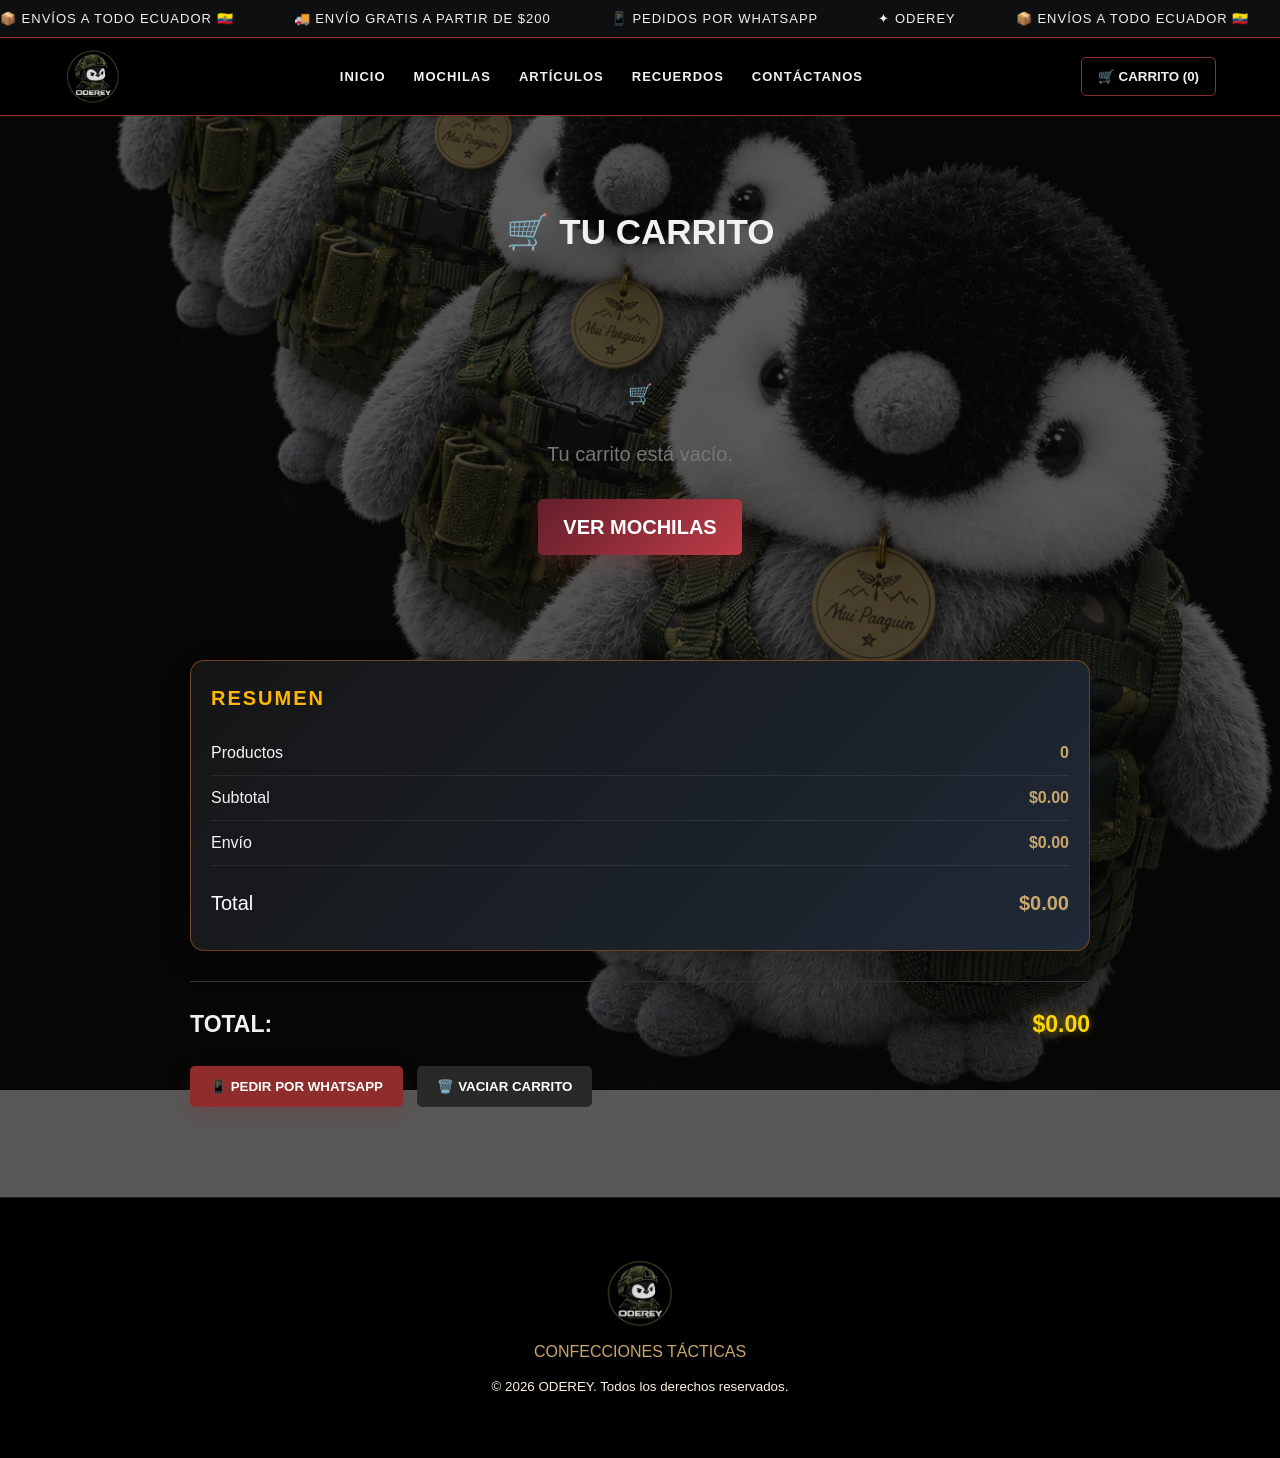
<file: MOCHILAS TACTICAS ODEREY/carrito.html>
<!DOCTYPE html>
<html lang="es">

<head>
    <meta charset="UTF-8">

    <meta name="viewport" content="width=device-width, initial-scale=1.0">

    <title>ODEREY | Carrito</title>

    <link rel="stylesheet" href="estilos.css">
</head>

<body class="pagina-carrito">

    <!-- =========================================
         BARRA SUPERIOR
    ========================================== -->

    <div class="barra-envios">

        <div class="texto-movimiento">

            <span>📦 ENVÍOS A TODO ECUADOR 🇪🇨</span>
            <span>🚚 ENVÍO GRATIS A PARTIR DE $200</span>
            <span>📱 PEDIDOS POR WHATSAPP</span>
            <span>✦ ODEREY</span>

            <span>📦 ENVÍOS A TODO ECUADOR 🇪🇨</span>
            <span>🚚 ENVÍO GRATIS A PARTIR DE $200</span>
            <span>📱 PEDIDOS POR WHATSAPP</span>
            <span>✦ ODEREY</span>

        </div>

    </div>


    <!-- =========================================
         MENÚ
    ========================================== -->

    <header>

        <div class="logo">
            <img src="imagenes/logo.png" alt="Logo de ODEREY">
        </div>


        <nav>

            <a href="./index.html">
                INICIO
            </a>

            <a href="./mochilas.html">
                MOCHILAS
            </a>

            <a href="./art%C3%ADculos.html">
                ARTÍCULOS
            </a>

            <a href="./recuerdos.html">
                RECUERDOS
            </a>

            <a href="./index.html#contacto">
                CONTÁCTANOS
            </a>

        </nav>


        <button class="carrito">
            🛒 CARRITO
        </button>

    </header>


    <!-- =========================================
         CARRITO
    ========================================== -->

    <main class="carrito-pagina">

        <h1>
            🛒 TU CARRITO
        </h1>


        <!-- AQUÍ APARECERÁN LOS PRODUCTOS -->

        <div id="lista-carrito"></div>

        <aside class="resumen-carrito" aria-label="Resumen del pedido">
            <h2>RESUMEN</h2>

            <div class="resumen-fila">
                <span>Productos</span>
                <strong id="cantidad-items">0</strong>
            </div>

            <div class="resumen-fila">
                <span>Subtotal</span>
                <strong id="subtotal">$0.00</strong>
            </div>

            <div class="resumen-fila">
                <span>Envío</span>
                <strong id="envio">$0.00</strong>
            </div>

            <div class="resumen-fila total">
                <span>Total</span>
                <strong id="total-resumen">$0.00</strong>
            </div>
        </aside>


        <!-- TOTAL -->

        <div class="total-carrito">

            <strong>
                TOTAL:
            </strong>

            <span id="total">
                $0.00
            </span>

        </div>


        <!-- BOTÓN WHATSAPP -->

        <button
            class="boton-comprar"
            onclick="enviarPedido()"
        >
            📱 PEDIR POR WHATSAPP
        </button>


        <!-- VACIAR -->

        <button
            class="boton-vaciar"
            onclick="vaciarCarrito()"
        >
            🗑️ VACIAR CARRITO
        </button>

    </main>
    <!-- =========================================
         FOOTER
    ========================================== -->

    <footer>

        <div class="footer-logo">
            <img src="imagenes/logo.png" alt="Logo de ODEREY">
        </div>

        <div class="footer-line"></div>

        <p>
            CONFECCIONES TÁCTICAS
        </p>

        <small>
            © 2026 ODEREY. Todos los derechos reservados.
        </small>

    </footer>


    <!-- =========================================
         SCRIPT
    ========================================== -->

    <script src="script.js"></script>


</body>

</html>
</file>
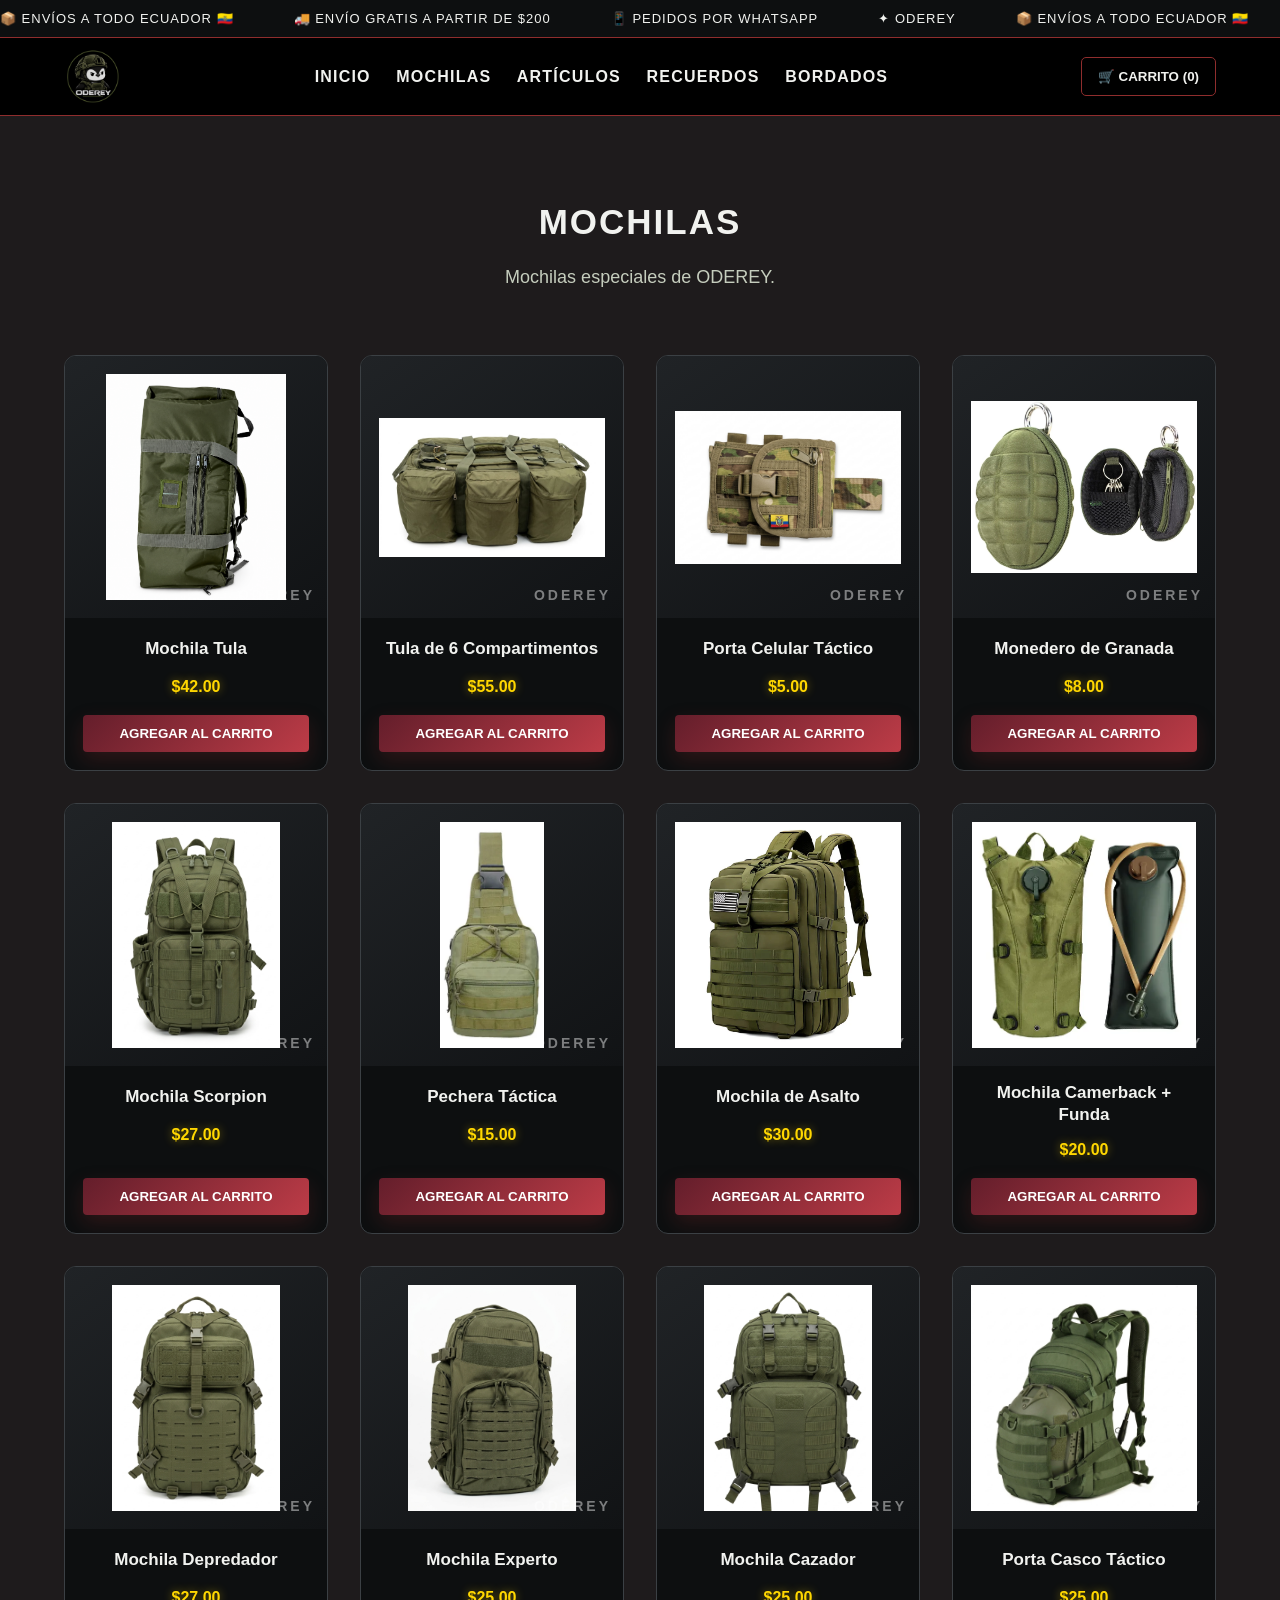
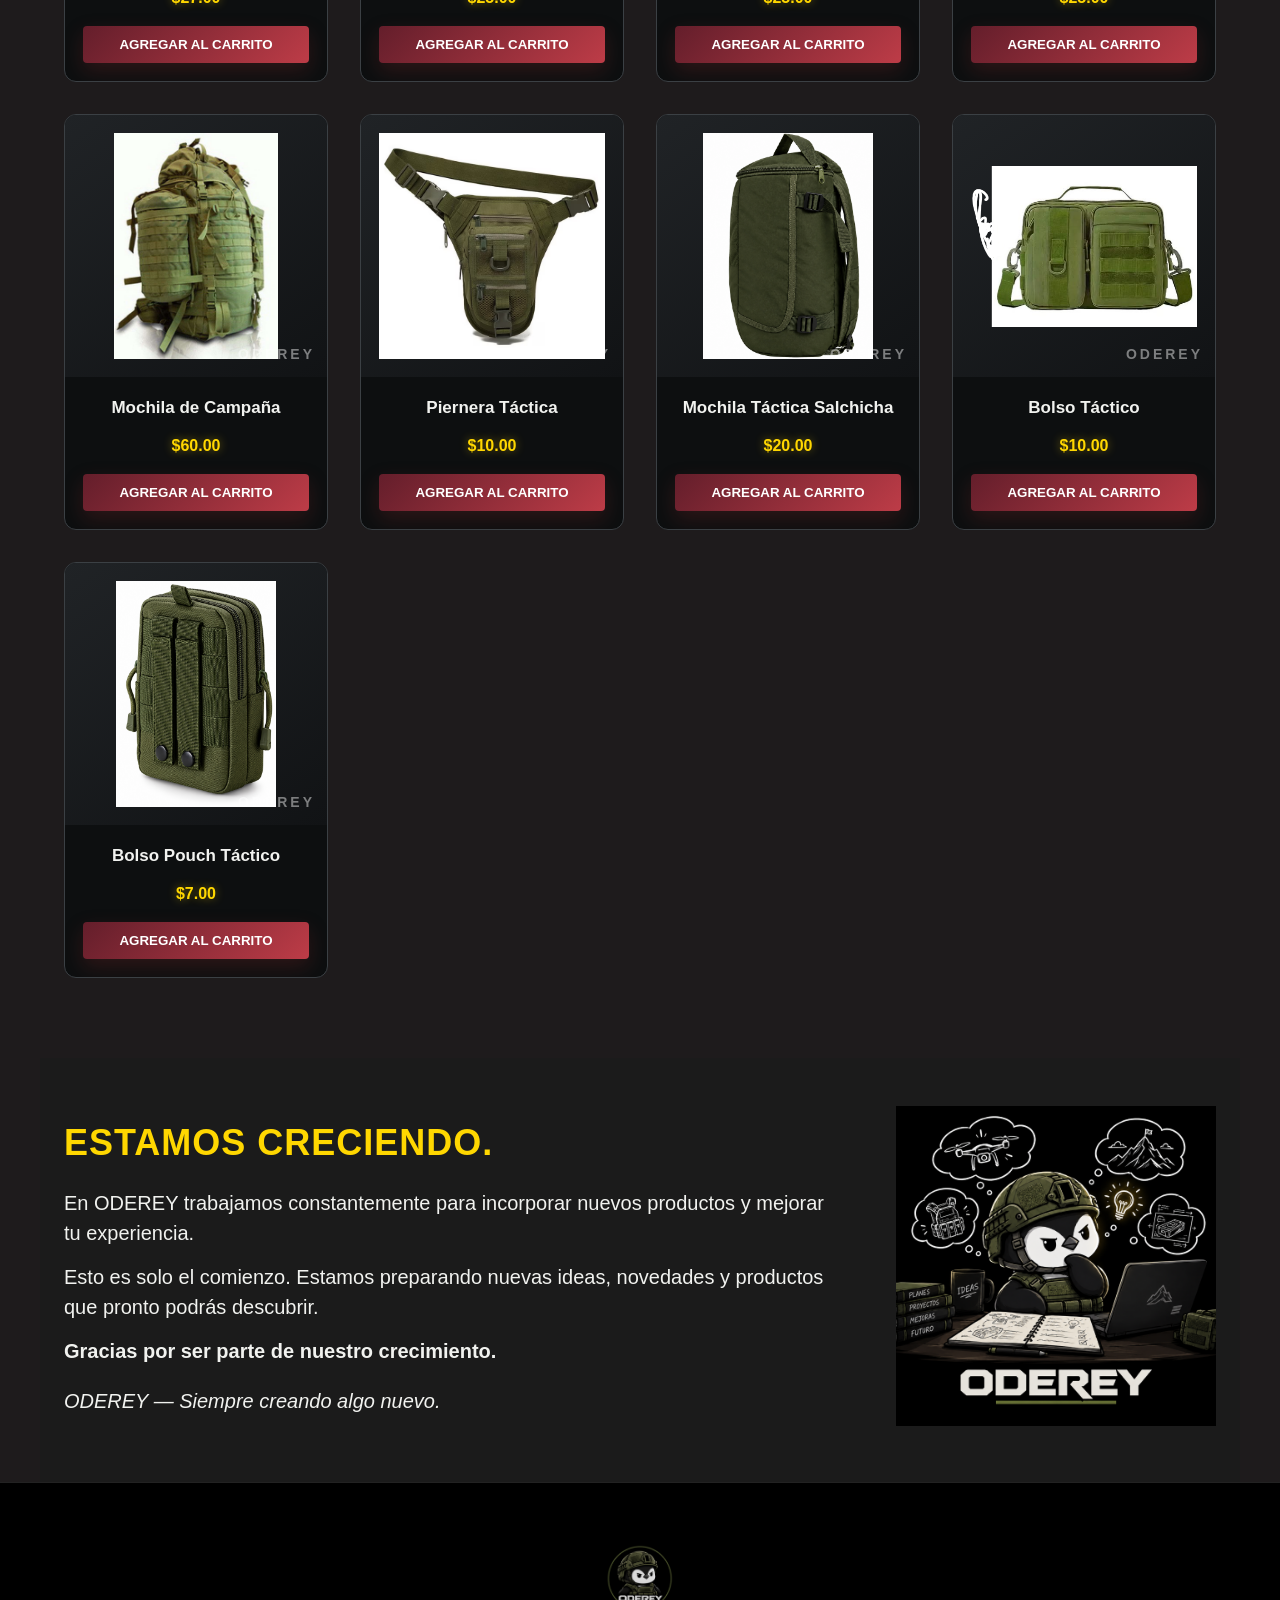
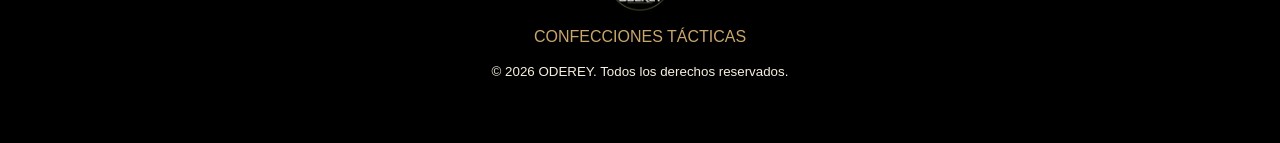
<file: MOCHILAS TACTICAS ODEREY/mochilas.html>
<!DOCTYPE html>
<html lang="es">

<head>
    <meta charset="UTF-8">
    <meta name="viewport" content="width=device-width, initial-scale=1.0">

    <title>ODEREY | Mochilas</title>

    <link rel="stylesheet" href="estilos.css">
</head>

<body class="catalogo-ordenado">

    <!-- BARRA SUPERIOR -->

    <div class="barra-envios">

        <div class="texto-movimiento">

            <span>📦 ENVÍOS A TODO ECUADOR 🇪🇨</span>
            <span>🚚 ENVÍO GRATIS A PARTIR DE $200</span>
            <span>📱 PEDIDOS POR WHATSAPP</span>
            <span>✦ ODEREY</span>

            <span>📦 ENVÍOS A TODO ECUADOR 🇪🇨</span>
            <span>🚚 ENVÍO GRATIS A PARTIR DE $200</span>
            <span>📱 PEDIDOS POR WHATSAPP</span>
            <span>✦ ODEREY</span>

        </div>

    </div>


    <!-- MENÚ -->

    <header>

        <div class="logo">
            <img src="imagenes/logo.png" alt="Logo de ODEREY">
        </div>

        <nav>

            <a href="./index.html">INICIO</a>

            <a href="./mochilas.html">MOCHILAS</a>

            <a href="./art%C3%ADculos.html">ARTÍCULOS</a>

            <a href="./recuerdos.html">RECUERDOS</a>

            <a href="./bordados.html">BORDADOS</a>

        </nav>

        <button class="carrito">
            🛒 CARRITO
        </button>

    </header>


    <!-- MOCHILAS DESTACADA -->

    <section class="producto-destacado">

        <div class="producto-galeria">
            <div class="imagen-principal">
                <img src="imagenes/mochila-tula.png" alt="Bolso táctico militar multiuso">
            </div>
        </div>

        <div class="producto-info-detallada">

            <span class="etiqueta-producto">Oferta</span>

            <h1>Bolso Táctico Militar Multiuso</h1>

            <div class="precios">
                <span class="precio-actual">$9.00</span>
                <span class="precio-anterior">$13.90</span>
            </div>

            <div class="acciones-producto">
                <button type="button" class="boton-principal">AGREGAR AL CARRITO</button>
            </div>

            <div class="info-retiro">
                <span>📍 Retiro disponible en ODEREY</span>
                <span>🚚 Envíos a todo Ecuador</span>
            </div>

        </div>

    </section>

    <!-- MOCHILAS -->

    <section class="productos">

        <h2>MOCHILAS</h2>

        <p class="subtitulo">
            Mochilas especiales de ODEREY.
        </p>


        <div class="grid-productos">


            <!-- MOCHILA 1 -->

            <article class="producto">

                <div class="imagen-producto">
                    <img src="imagenes/mochila-tula.png" alt="Mochila Tula">
                </div>

                <h3>Mochila Tula</h3>

                <p>$42.00</p>

                <button class="boton-producto">
                    AGREGAR AL CARRITO
                </button>

            </article>

            <article class="producto">

                <div class="imagen-producto">
                    <img src="imagenes/TULA 6 COMPARTIMENTOS.jpg" alt="Tula de 6 Compartimentos">
                </div>

                <h3>Tula de 6 Compartimentos</h3>

                <p>$55.00</p>

                <button class="boton-producto">
                    AGREGAR AL CARRITO
                </button>

            </article>

            <article class="producto">

                <div class="imagen-producto">
                    <img src="imagenes/PORTA CELULARES TACTICOS.jpg" alt="Porta Celular Táctico">
                </div>

                <h3>Porta Celular Táctico</h3>

                <p>$5.00</p>

                <button class="boton-producto">
                    AGREGAR AL CARRITO
                </button>

            </article>

            <article class="producto">

                <div class="imagen-producto">
                    <img src="imagenes/MONEDERO GRANADA.webp" alt="Monedero de Granada">
                </div>

                <h3>Monedero de Granada</h3>

                <p>$8.00</p>

                <button class="boton-producto">
                    AGREGAR AL CARRITO
                </button>

            </article>


            <article class="producto">

                <div class="imagen-producto">
                    <img src="imagenes/MOCHILA SCORPION.jpg" alt="Mochila Scorpion">
                </div>

                <h3>Mochila Scorpion</h3>

                <p>$27.00</p>

                <button class="boton-producto">
                    AGREGAR AL CARRITO
                </button>

            </article>


            <!-- MOCHILA 2 -->

            <article class="producto">

                <div class="imagen-producto">
                    <img src="imagenes/PECHERA TACTICA.webp" alt="Pechera Táctica">
                </div>

                <h3>Pechera Táctica</h3>

                <p>$15.00</p>

                <button class="boton-producto">
                    AGREGAR AL CARRITO
                </button>

            </article>


            <!-- MOCHILA 3 -->

            <article class="producto">

                <div class="imagen-producto">
                    <img src="imagenes/mochila-de-asalto.png" alt="Mochila de Asalto">
                </div>

                <h3>Mochila de Asalto</h3>

                <p>$30.00</p>

                <button class="boton-producto">
                    AGREGAR AL CARRITO
                </button>

            </article>


            <!-- MOCHILA 4 -->

            <article class="producto">

                <div class="imagen-producto">
                    <img src="imagenes/MOCHILA CAMERBACK.jpg" alt="Mochila Camerback + Funda">
                </div>

                <h3>Mochila Camerback + Funda</h3>

                <p>$20.00</p>

                <button class="boton-producto">
                    AGREGAR AL CARRITO
                </button>

            </article>


            <!-- MOCHILA 5 -->

            <!-- MOCHILA 6 -->

            <article class="producto">

                <div class="imagen-producto">
                    <img src="imagenes/MOCHILA DEPREDADOR.jpg" alt="Mochila Depredador">
                </div>

                <h3>Mochila Depredador</h3>

                <p>$27.00</p>

                <button class="boton-producto">
                    AGREGAR AL CARRITO
                </button>

            </article>


            <!-- MOCHILA 7 -->

            <article class="producto">

                <div class="imagen-producto">
                    <img src="imagenes/MOCHILA EXPERTO.jpg" alt="Mochila Experto">
                </div>

                <h3>Mochila Experto</h3>

                <p>$25.00</p>

                <button class="boton-producto">
                    AGREGAR AL CARRITO
                </button>

            </article>


            <!-- MOCHILA 8 -->

            <article class="producto">

                <div class="imagen-producto">
                    <img src="imagenes/MOCHILA CAZADOR.jpg" alt="Mochila Cazador">
                </div>

                <h3>Mochila Cazador</h3>

                <p>$25.00</p>

                <button class="boton-producto">
                    AGREGAR AL CARRITO
                </button>

            </article>


            <article class="producto">

                <div class="imagen-producto">
                    <img src="imagenes/PORTA CASCO TACTICO.jpg" alt="Porta Casco Táctico">
                </div>

                <h3>Porta Casco Táctico</h3>

                <p>$25.00</p>

                <button class="boton-producto">
                    AGREGAR AL CARRITO
                </button>

            </article>


            <article class="producto">

                <div class="imagen-producto">
                    <img src="imagenes/MOCHILA DE CAMPAÑA.jpg" alt="Mochila de Campaña">
                </div>

                <h3>Mochila de Campaña</h3>

                <p>$60.00</p>

                <button class="boton-producto">
                    AGREGAR AL CARRITO
                </button>

            </article>


            <article class="producto">

                <div class="imagen-producto">
                    <img src="imagenes/PIERNERA TACTICA.avif" alt="Piernera Táctica">
                </div>

                <h3>Piernera Táctica</h3>

                <p>$10.00</p>

                <button class="boton-producto">
                    AGREGAR AL CARRITO
                </button>

            </article>


            <!-- MOCHILA 9 -->

            <article class="producto">

                <div class="imagen-producto">
                    <img src="imagenes/MOCHILA TACTICA SALCHICHA.png" alt="Mochila Táctica Salchicha">
                </div>

                <h3>Mochila Táctica Salchicha</h3>

                <p>$20.00</p>

                <button class="boton-producto">
                    AGREGAR AL CARRITO
                </button>

            </article>


            <article class="producto">

                <div class="imagen-producto">
                    <img src="imagenes/BOLSO TACTICO.png" alt="Bolso Táctico">
                </div>

                <h3>Bolso Táctico</h3>

                <p>$10.00</p>

                <button class="boton-producto">
                    AGREGAR AL CARRITO
                </button>

            </article>


            <article class="producto">

                <div class="imagen-producto">
                    <img src="imagenes/BOLSO POUCH TACTICO.png" alt="Bolso Pouch Táctico">
                </div>

                <h3>Bolso Pouch Táctico</h3>

                <p>$7.00</p>

                <button class="boton-producto">
                    AGREGAR AL CARRITO
                </button>

            </article>


        </div>

    </section>


    <aside class="aviso-experiencia">
        <div class="texto-experiencia">
            <h2>ESTAMOS CRECIENDO.</h2>
            <p>En ODEREY trabajamos constantemente para incorporar nuevos productos y mejorar tu experiencia.</p>
            <p>Esto es solo el comienzo. Estamos preparando nuevas ideas, novedades y productos que pronto podrás descubrir.</p>
            <p><strong>Gracias por ser parte de nuestro crecimiento.</strong></p>
            <p><em>ODEREY — Siempre creando algo nuevo.</em></p>
        </div>
        <img src="imagenes/pinguino-pensante.png" alt="Pingüino pensante de ODEREY imaginando nuevas ideas" class="imagen-experiencia">
    </aside>

    <!-- FOOTER -->

    <footer>

        <div class="footer-logo">
            <img src="imagenes/logo.png" alt="Logo de ODEREY">
        </div>

        <p>
            CONFECCIONES TÁCTICAS
        </p>

        <small>
            © 2026 ODEREY. Todos los derechos reservados.
        </small>

    </footer>

    <script src="script.js"></script>

</body>

</html>
</file>
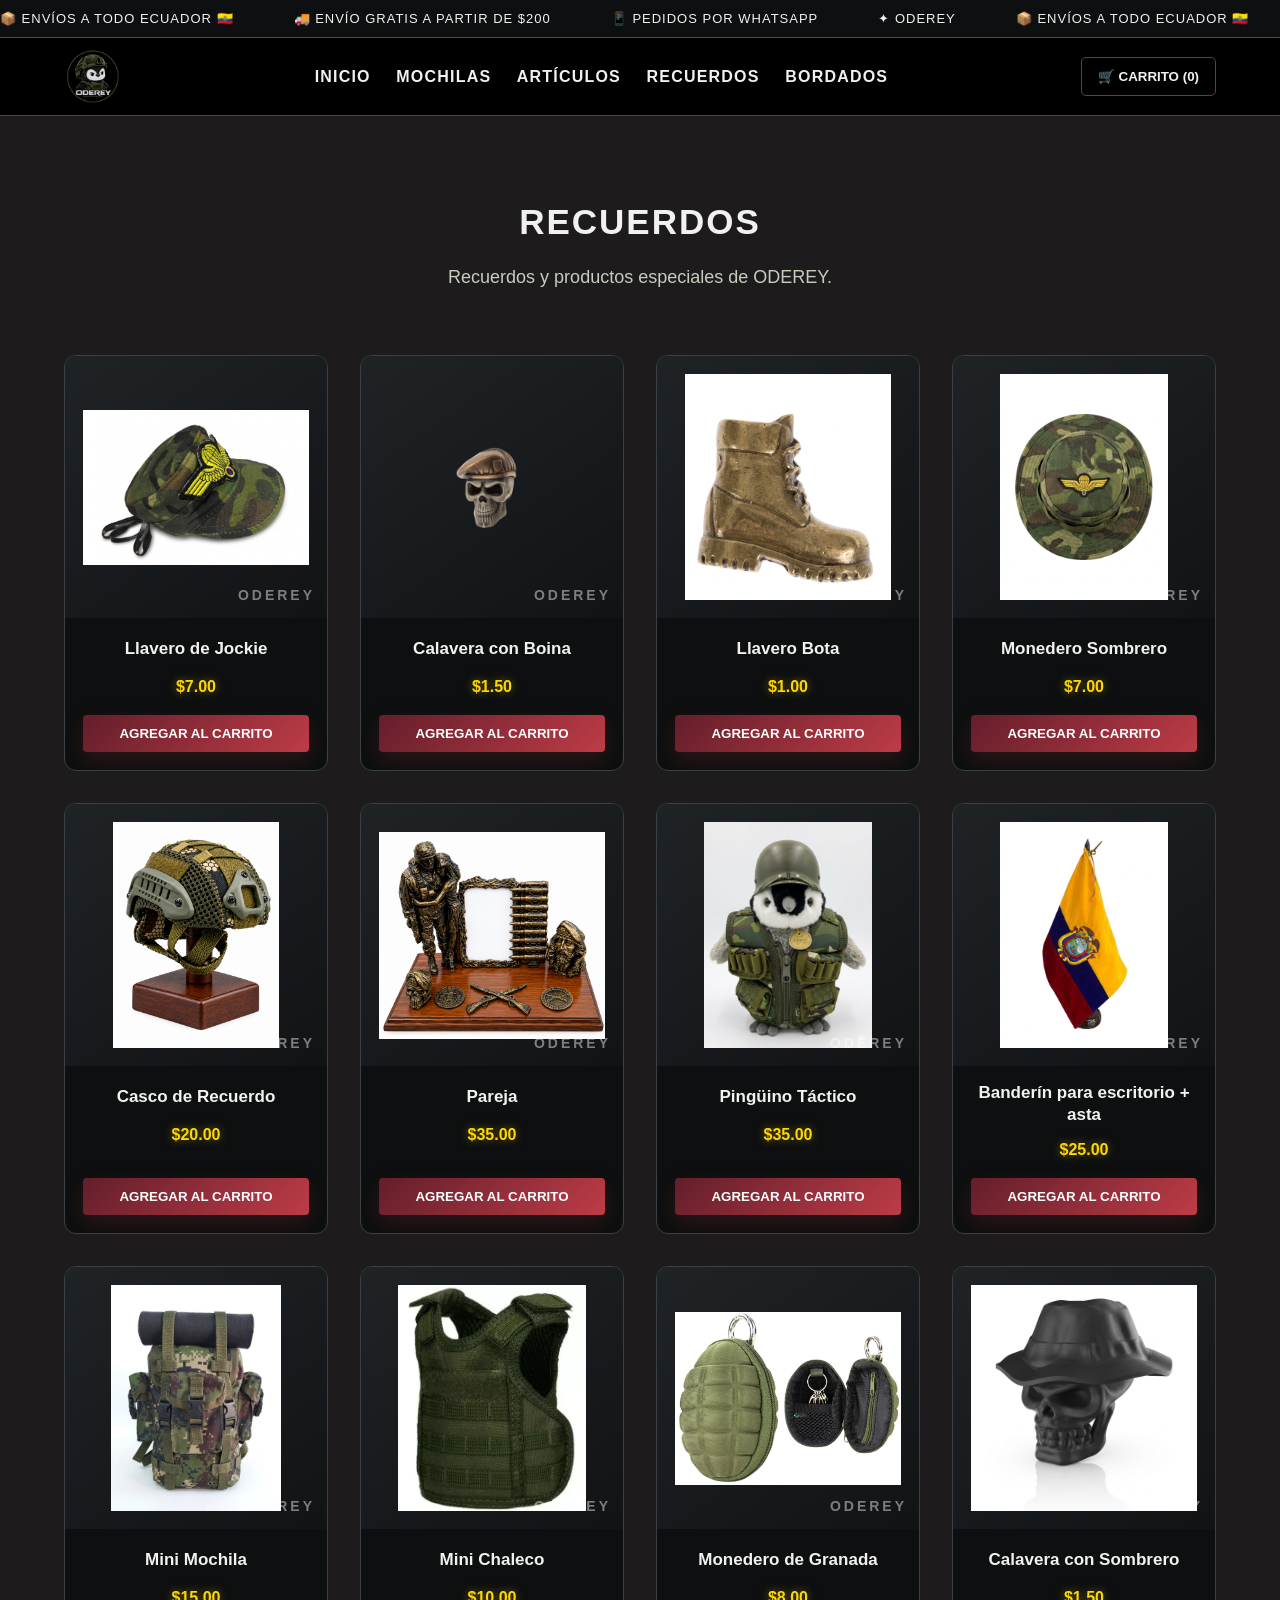
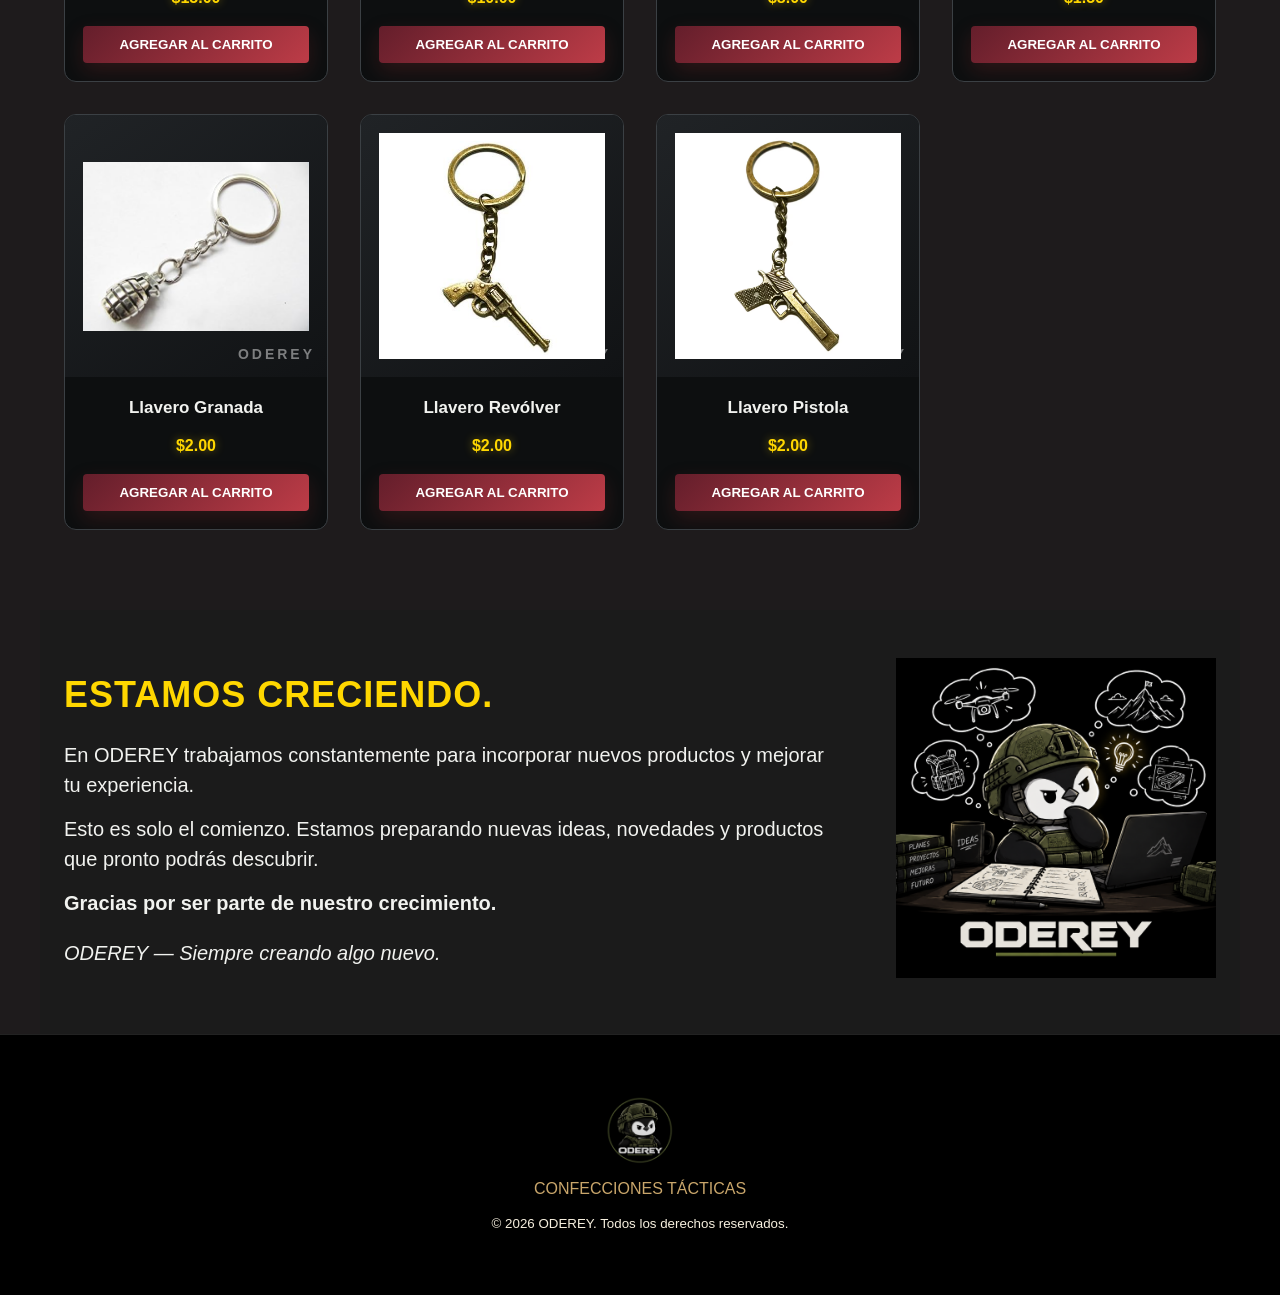
<file: MOCHILAS TACTICAS ODEREY/recuerdos.html>
<!DOCTYPE html>
<html lang="es">

<head>
    <meta charset="UTF-8">
    <meta name="viewport" content="width=device-width, initial-scale=1.0">

    <title>ODEREY | Recuerdos</title>

    <link rel="stylesheet" href="estilos.css">
</head>

<body class="catalogo-ordenado">

    <!-- BARRA SUPERIOR -->

    <div class="barra-envios">

        <div class="texto-movimiento">

            <span>📦 ENVÍOS A TODO ECUADOR 🇪🇨</span>
            <span>🚚 ENVÍO GRATIS A PARTIR DE $200</span>
            <span>📱 PEDIDOS POR WHATSAPP</span>
            <span>✦ ODEREY</span>

            <span>📦 ENVÍOS A TODO ECUADOR 🇪🇨</span>
            <span>🚚 ENVÍO GRATIS A PARTIR DE $200</span>
            <span>📱 PEDIDOS POR WHATSAPP</span>
            <span>✦ ODEREY</span>

        </div>

    </div>


    <!-- MENÚ -->

    <header>

        <div class="logo">
            <img src="imagenes/logo.png" alt="Logo de ODEREY">
        </div>

        <nav>

            <a href="./index.html">INICIO</a>

            <a href="./mochilas.html">MOCHILAS</a>

            <a href="./art%C3%ADculos.html">ARTÍCULOS</a>

            <a href="./recuerdos.html">RECUERDOS</a>

            <a href="./bordados.html">BORDADOS</a>

        </nav>

        <button class="carrito">
            🛒 CARRITO
        </button>

    </header>


    <!-- RECUERDOS -->

    <section class="productos">

        <h2>RECUERDOS</h2>

        <p class="subtitulo">
            Recuerdos y productos especiales de ODEREY.
        </p>

        <section class="producto-destacado">

            <div class="producto-galeria">
                <div class="imagen-principal">
                    <img src="imagenes/BANDERIN PARA ESCRITORIO.jpg" alt="Banderín para escritorio con asta">
                </div>
            </div>

            <div class="producto-info-detallada">
                <h1>Banderín para escritorio + asta</h1>
                <div class="precios">
                    <span class="precio-actual precio-banderin">$25.00</span>
                </div>
                <div class="acciones-producto">
                    <button type="button" class="boton-principal">AGREGAR AL CARRITO</button>
                </div>
                <div class="info-retiro">
                    <span>📍 Retiro disponible en ODEREY</span>
                    <span>🚚 Envíos a todo Ecuador</span>
                </div>
            </div>

        </section>

        <div class="grid-productos">


            <article class="producto">

                <div class="imagen-producto">
                    <img src="imagenes/LLAVERO%20DE%20JOKIE.jpg" alt="Llavero de Jockie">
                </div>

                <h3>Llavero de Jockie</h3>

                <p>$7.00</p>

                <button class="boton-producto">
                    AGREGAR AL CARRITO
                </button>

            </article>


            <article class="producto">

                <div class="imagen-producto">
                    <img src="imagenes/CALAVERA CON BOINA.webp" alt="Calavera con Boina">
                </div>

                <h3>Calavera con Boina</h3>

                <p>$1.50</p>

                <button class="boton-producto">
                    AGREGAR AL CARRITO
                </button>

            </article>


            <article class="producto">

                <div class="imagen-producto">
                    <img src="imagenes/LLAVERO BOTA.jpg" alt="Llavero Bota">
                </div>

                <h3>Llavero Bota</h3>

                <p>$1.00</p>

                <button class="boton-producto">
                    AGREGAR AL CARRITO
                </button>

            </article>


            <article class="producto">

                <div class="imagen-producto">
                    <img src="imagenes/MONEDERO%20SOMBRERO.jpg" alt="Monedero Sombrero">
                </div>

                <h3>Monedero Sombrero</h3>

                <p>$7.00</p>

                <button class="boton-producto">
                    AGREGAR AL CARRITO
                </button>

            </article>


            <article class="producto">

                <div class="imagen-producto">
                    <img src="imagenes/CASCO%20DE%20RECUERDO.png" alt="Casco de Recuerdo">
                </div>

                <h3>Casco de Recuerdo</h3>

                <p>$20.00</p>

                <button class="boton-producto">
                    AGREGAR AL CARRITO
                </button>

            </article>


            <article class="producto">

                <div class="imagen-producto">
                    <img src="imagenes/PAREJA.png" alt="Pareja">
                </div>

                <h3>Pareja</h3>

                <p>$35.00</p>

                <button class="boton-producto">
                    AGREGAR AL CARRITO
                </button>

            </article>


            <article class="producto">

                <div class="imagen-producto">
                    <img src="imagenes/pinguino-tactico.jpg" alt="Pingüino Táctico">
                </div>

                <h3>Pingüino Táctico</h3>

                <p>$35.00</p>

                <button class="boton-producto">
                    AGREGAR AL CARRITO
                </button>

            </article>


            <!-- RECUERDO 1 -->

            <article class="producto">

                <div class="imagen-producto">
                    <img src="imagenes/BANDERIN PARA ESCRITORIO.jpg" alt="Banderín para escritorio con asta">
                </div>

                <h3>Banderín para escritorio + asta</h3>

                <p class="precio-banderin">$25.00</p>

                <button class="boton-producto">
                    AGREGAR AL CARRITO
                </button>

            </article>


            <!-- MINI MOCHILA -->

            <article class="producto">

                <div class="imagen-producto">
                    <img src="imagenes/MINI MOCHILA.jpg" alt="Mini Mochila">
                </div>

                <h3>Mini Mochila</h3>

                <p>$15.00</p>

                <button class="boton-producto">
                    AGREGAR AL CARRITO
                </button>

            </article>


            <!-- MINI CHALECO -->

            <article class="producto">

                <div class="imagen-producto">
                    <img src="imagenes/MINI CHALECO.webp" alt="Mini Chaleco">
                </div>

                <h3>Mini Chaleco</h3>

                <p>$10.00</p>

                <button class="boton-producto">
                    AGREGAR AL CARRITO
                </button>

            </article>


            <!-- MONEDERO GRANADA -->

            <article class="producto">

                <div class="imagen-producto">
                    <img src="imagenes/MONEDERO GRANADA.webp" alt="Monedero de Granada">
                </div>

                <h3>Monedero de Granada</h3>

                <p>$8.00</p>

                <button class="boton-producto">
                    AGREGAR AL CARRITO
                </button>

            </article>


            <!-- CALAVERA CON SOMBRERO -->

            <article class="producto">

                <div class="imagen-producto">
                    <img src="imagenes/CALAVERA CON SOMBRERO.jpg" alt="Calavera con Sombrero">
                </div>

                <h3>Calavera con Sombrero</h3>

                <p>$1.50</p>

                <button class="boton-producto">
                    AGREGAR AL CARRITO
                </button>

            </article>


            <!-- LLAVERO GRANADA -->

            <article class="producto">

                <div class="imagen-producto">
                    <img src="imagenes/granada llavero.jpg" alt="Llavero Granada">
                </div>

                <h3>Llavero Granada</h3>

                <p>$2.00</p>

                <button class="boton-producto">
                    AGREGAR AL CARRITO
                </button>

            </article>


            <!-- LLAVERO REVÓLVER -->

            <article class="producto">

                <div class="imagen-producto">
                    <img src="imagenes/LLAVERO REVOLVER.jpg" alt="Llavero Revólver">
                </div>

                <h3>Llavero Revólver</h3>

                <p>$2.00</p>

                <button class="boton-producto">
                    AGREGAR AL CARRITO
                </button>

            </article>


            <!-- LLAVERO PISTOLA -->

            <article class="producto">

                <div class="imagen-producto">
                    <img src="imagenes/LLAVERO PISTOLA.avif" alt="Llavero Pistola">
                </div>

                <h3>Llavero Pistola</h3>

                <p>$2.00</p>

                <button class="boton-producto">
                    AGREGAR AL CARRITO
                </button>

            </article>


        </div>

    </section>


    <aside class="aviso-experiencia">
        <div class="texto-experiencia">
            <h2>ESTAMOS CRECIENDO.</h2>
            <p>En ODEREY trabajamos constantemente para incorporar nuevos productos y mejorar tu experiencia.</p>
            <p>Esto es solo el comienzo. Estamos preparando nuevas ideas, novedades y productos que pronto podrás descubrir.</p>
            <p><strong>Gracias por ser parte de nuestro crecimiento.</strong></p>
            <p><em>ODEREY — Siempre creando algo nuevo.</em></p>
        </div>
        <img src="imagenes/pinguino-pensante.png" alt="Pingüino pensante de ODEREY imaginando nuevas ideas" class="imagen-experiencia">
    </aside>

    <!-- FOOTER -->

    <footer>

        <div class="footer-logo">
            <img src="imagenes/logo.png" alt="Logo de ODEREY">
        </div>

        <p>
            CONFECCIONES TÁCTICAS
        </p>

        <small>
            © 2026 ODEREY. Todos los derechos reservados.
        </small>

    </footer>

    <script src="script.js"></script>

</body>

</html>
</file>
<file: MOCHILAS TACTICAS ODEREY/estilos.css>
/* =====================================================
   ODEREY - ESTILOS PRINCIPALES
===================================================== */

* {
    margin: 0;
    padding: 0;
    box-sizing: border-box;
}

html {
    scroll-behavior: smooth;
}

body {
    font-family: Arial, Helvetica, sans-serif;
    background: #0b1020;
    color: #f8fafc;
    line-height: 1.5;
}


/* =====================================================
   BARRA SUPERIOR
===================================================== */

.barra-envios {
    width: 100%;
    overflow: hidden;
    background: linear-gradient(90deg, #111827, #1f2937, #111827);
    border-bottom: 1px solid rgba(255, 180, 0, 0.35);
    height: 38px;
    display: flex;
    align-items: center;
}

.texto-movimiento {
    display: flex;
    width: max-content;
    animation: moverBarra 25s linear infinite;
}

.texto-movimiento span {
    margin-right: 60px;
    white-space: nowrap;
    font-size: 13px;
    letter-spacing: 1px;
}

@keyframes moverBarra {
    from {
        transform: translateX(0);
    }

    to {
        transform: translateX(-50%);
    }
}


/* =====================================================
   MENÚ
===================================================== */

header {
    width: 100%;
    min-height: 78px;
    padding: 0 5%;
    display: flex;
    align-items: center;
    justify-content: space-between;
    background: rgba(11, 16, 32, 0.95);
    border-bottom: 1px solid rgba(255, 122, 24, 0.35);
    position: sticky;
    top: 0;
    z-index: 1000;
    backdrop-filter: blur(8px);
}

.logo {
    font-size: 28px;
    font-weight: 900;
    letter-spacing: 4px;
}

.logo img {
    display: block;
    width: 58px;
    height: 58px;
    object-fit: contain;
}

nav {
    display: flex;
    align-items: center;
    gap: 28px;
}

nav a {
    color: white;
    text-decoration: none;
    font-size: 13px;
    font-weight: bold;
    letter-spacing: 1px;
    transition: 0.3s;
}

nav a:hover {
    color: #ffb703;
}

.carrito {
    border: 1px solid #ff7a18;
    background: transparent;
    color: white;
    padding: 11px 16px;
    border-radius: 5px;
    cursor: pointer;
    font-weight: bold;
    transition: 0.3s;
}

.carrito:hover {
    background: linear-gradient(135deg, #ff7a18, #ffb703);
    color: #111827;
}


/* =====================================================
   HERO
===================================================== */

.hero {
    min-height: 620px;
    display: flex;
    align-items: center;
    justify-content: center;
    text-align: center;
    padding: 80px 20px;
    background:
        radial-gradient(
            circle at center,
            rgba(255, 122, 24, 0.28) 0%,
            rgba(17, 24, 39, 0.95) 30%,
            #0b1020 60%
        );
}

.hero-contenido {
    position: relative;
    z-index: 2;
    max-width: 800px;
}

.pequeno-titulo {
    color: #ffb703;
    letter-spacing: 4px;
    font-size: 13px;
    margin-bottom: 15px;
}

.hero h1 {
    font-size: clamp(60px, 12vw, 130px);
    letter-spacing: 10px;
    margin-bottom: 10px;
}

.hero h2 {
    font-size: 25px;
    font-weight: normal;
    margin-bottom: 15px;
}

.hero p {
    color: #aaa;
    margin-bottom: 30px;
}


/* =====================================================
   BOTONES
===================================================== */

.boton {
    display: inline-block;
    text-decoration: none;
    background: linear-gradient(135deg, #ff7a18, #ffb703);
    color: #111827;
    padding: 13px 25px;
    border-radius: 5px;
    font-weight: bold;
    transition: 0.3s;
    box-shadow: 0 8px 20px rgba(255, 122, 24, 0.35);
}

.boton:hover {
    transform: translateY(-2px);
    opacity: 0.9;
}

/* =====================================================
   REGISTRO
===================================================== */

.registro-usuario {
    max-width: 880px;
    margin: 0 auto 20px;
    padding: 0 20px;
}

.registro-card {
    background: linear-gradient(135deg, #141414, #1d1d1d);
    border: 1px solid rgba(212, 175, 55, 0.6);
    border-radius: 16px;
    padding: 26px;
    box-shadow: 0 12px 24px rgba(212, 175, 55, 0.08);
}

.registro-etiqueta {
    color: #d4af37;
    letter-spacing: 2px;
    margin-bottom: 10px;
    font-size: 12px;
    font-weight: 700;
    text-transform: uppercase;
}

.registro-card h3 {
    font-size: 28px;
    margin-bottom: 12px;
    color: #f5e7b2;
}

.registro-texto {
    color: #d9d9d9;
    margin-bottom: 20px;
}

.registro-form {
    display: flex;
    gap: 12px;
    flex-wrap: wrap;
    align-items: center;
}

.registro-form input {
    flex: 1 1 260px;
    min-width: 220px;
    padding: 14px 16px;
    border-radius: 10px;
    border: 1px solid rgba(212, 175, 55, 0.6);
    background: #111;
    color: #fff;
    outline: none;
}

.registro-form input:focus {
    border-color: #ffb703;
    box-shadow: 0 0 0 3px rgba(255, 183, 3, 0.15);
}

.registro-form .boton-producto {
    max-width: 220px;
    width: 100%;
}

.mensaje-registro {
    display: none;
    margin-top: 18px;
    padding: 14px 16px;
    border-radius: 10px;
    border: 1px solid rgba(212, 175, 55, 0.5);
    background: rgba(212, 175, 55, 0.12);
    color: #f5e7b2;
    font-weight: 600;
}


/* =====================================================
   PRODUCTOS
===================================================== */

.productos {
    padding: 90px 5%;
    max-width: 1500px;
    margin: auto;
}

.productos > h2 {
    text-align: center;
    font-size: 35px;
    letter-spacing: 2px;
}

.subtitulo {
    text-align: center;
    color: #999;
    margin: 10px 0 50px;
}


/* =====================================================
   CUADRÍCULA
   4 PRODUCTOS POR FILA
===================================================== */

.grid-productos {
    display: grid;
    grid-template-columns: repeat(4, 1fr);
    gap: 25px;
}


/* =====================================================
   TARJETA
===================================================== */

.producto {
    background: #151515;
    border: 1px solid #292929;
    border-radius: 8px;
    overflow: hidden;
    transition: 0.3s;
    position: relative;
    cursor: pointer;
    display: flex;
    flex-direction: column;
}

.producto:hover {
    transform: translateY(-5px);
    border-color: #ff7a18;
    box-shadow: 0 12px 24px rgba(255, 122, 24, 0.18);
}

.producto.seleccionado {
    border-color: #ff7a18;
    box-shadow: 0 12px 24px rgba(255, 122, 24, 0.22);
    transform: translateY(-3px);
}


/* =====================================================
   IMAGEN CUADRADA
===================================================== */

.imagen-producto {
    width: 100%;
    aspect-ratio: 1 / 1;
    position: relative;
    overflow: hidden;
    background: #222;
}

.imagen-producto img {
    width: 100%;
    height: 100%;
    object-fit: cover;
    display: block;
    cursor: zoom-in;
}

.visor-imagen {
    position: fixed;
    inset: 0;
    z-index: 1000;
    display: flex;
    align-items: center;
    justify-content: center;
    padding: 32px;
    background: rgba(0, 0, 0, 0.86);
    opacity: 0;
    visibility: hidden;
    pointer-events: none;
    transition: opacity 180ms ease, visibility 180ms ease;
}

.visor-imagen.activo {
    opacity: 1;
    visibility: visible;
    pointer-events: auto;
}

.visor-imagen-grande {
    max-width: min(92vw, 1100px);
    max-height: 88vh;
    width: auto;
    height: auto;
    object-fit: contain;
    box-shadow: 0 20px 60px rgba(0, 0, 0, 0.45);
}

.visor-cerrar {
    position: absolute;
    top: 18px;
    right: 24px;
    border: 0;
    background: transparent;
    color: #fff;
    font-size: 42px;
    line-height: 1;
    cursor: pointer;
}


/* =====================================================
   MARCA DE AGUA
===================================================== */

.imagen-producto::after {
    content: "ODEREY";
    position: absolute;
    bottom: 12px;
    right: 12px;
    color: rgba(255,255,255,0.45);
    font-size: 12px;
    font-weight: bold;
    letter-spacing: 3px;
    pointer-events: none;
}


/* =====================================================
   STOCK
===================================================== */

.stock {
    position: absolute;
    top: 12px;
    left: 12px;
    background: #8f2d2d;
    color: white;
    padding: 6px 9px;
    font-size: 11px;
    font-weight: bold;
    border-radius: 4px;
    z-index: 5;
}

.producto h3 {
    color: #2a2a2a;
}

.producto p {
    color: #a97818;
}

.producto h3 {
    min-height: 2.6em;
    display: flex;
    align-items: center;
    line-height: 1.3;
}

.producto .boton-producto {
    margin-top: auto;
}

.boton-producto {
    background: #8f2d2d;
    color: #080908;
}

.boton-producto.agregado {
    background: #4a4a4a;
    color: #f7f0df;
}

/* PRIORIDAD FINAL PARA TARJETAS NEGRAS */
.producto h3 {
    color: #f1f2ef !important;
}

.producto p {
    color: #8f2d2d !important;
}

.boton-producto {
    background: #8f2d2d !important;
    color: #fff !important;
}

/* TEMA EMPRESARIAL GRAFITO */
body {
    background: #1b1e21;
    color: #f1f2ef;
}

.barra-envios,
header,
footer {
    background: #0d0f10;
}

.barra-envios {
    border-bottom-color: rgba(196, 94, 54, 0.7);
}

header {
    border-bottom-color: rgba(196, 94, 54, 0.45);
}

nav a,
.carrito {
    color: #f1f2ef;
}

nav a:hover,
.pequeno-titulo,
.categoria-producto,
.precio,
.seccion-contenido span,
.titulo-pequeno {
    color: #8f2d2d;
}

.carrito {
    border-color: #8f2d2d;
}

.carrito:hover,
.boton:hover {
    background: #8f2d2d;
    color: #fff;
}

.hero {
    background: radial-gradient(circle at center, rgba(196, 94, 54, 0.18) 0%, #25292d 42%, #1b1e21 82%);
}

.hero p,
.subtitulo,
.producto p,
.seccion-contenido p {
    color: #b9bebd;
}

.boton,
.boton-producto,
.boton-comprar {
    background: #8f2d2d;
    color: #fff;
    box-shadow: 0 8px 20px rgba(196, 94, 54, 0.22);
}

.producto {
    background: #0d0f10;
    border-color: #3b4044;
}

.producto:hover {
    border-color: #8f2d2d;
    box-shadow: 0 12px 24px rgba(196, 94, 54, 0.16);
}

.imagen-producto {
    background: #25292d;
}

.producto h3 {
    color: #f1f2ef;
}

.producto p {
    color: #8f2d2d;
}

.boton-producto {
    background: #8f2d2d;
    color: #fff;
}

.boton-producto.agregado {
    background: #555b60;
    color: #fff;
}

.producto h3 {
    color: #2a2a2a;
}

.producto p {
    color: #a97818;
}

.boton-producto {
    background: #8f2d2d;
    color: #080908;
}

.boton-producto.agregado {
    background: #4a4a4a;
    color: #f7f0df;
}

/* PALETA BOSQUE OSCURO Y DORADO */
body {
    background: #080908;
    color: #f7f0df;
}

.barra-envios {
    background: linear-gradient(90deg, #080908, #2a2a2a, #080908);
    border-bottom-color: rgba(218, 170, 73, 0.75);
}

header {
    background: rgba(8, 9, 8, 0.97);
    border-bottom-color: rgba(218, 170, 73, 0.45);
}

nav a,
.carrito {
    color: #f7f0df;
}

nav a:hover,
.pequeno-titulo,
.categoria-producto,
.precio {
    color: #8f2d2d;
}

.carrito {
    border-color: #8f2d2d;
}

.carrito:hover,
.boton:hover {
    background: #8f2d2d;
    color: #080908;
}

.hero {
    background: radial-gradient(circle at center, rgba(143, 45, 45, 0.22) 0%, rgba(42, 42, 42, 0.88) 38%, #080908 82%);
}

.hero p,
.subtitulo,
.producto p {
    color: #c5cdbd;
}

.boton,
.boton-producto,
.boton-comprar {
    background: #8f2d2d;
    color: #080908;
    box-shadow: 0 8px 20px rgba(143, 45, 45, 0.25);
}

.producto {
    background: #f7f0df;
    border-color: #3b4044;
}

.producto:hover {
    border-color: #8f2d2d;
}

.imagen-producto {
    background: #2a2a2a;
}

footer {
    background: #000000;
    border-top-color: #8f2d2d;
    color: #f7f0df;
}


/* =====================================================
   INFORMACIÓN
===================================================== */

.producto-info {
    padding: 18px;
}

.categoria-producto {
    color: #ffb703;
    font-size: 11px;
    letter-spacing: 1px;
    margin-bottom: 7px;
}

.producto h3 {
    font-size: 17px;
    margin-bottom: 10px;
}

.precio {
    font-size: 20px;
    font-weight: bold;
    margin-bottom: 15px;
}


/* =====================================================
   BOTÓN PRODUCTO
===================================================== */

.boton-producto {
    width: 100%;
    padding: 11px;
    background: linear-gradient(135deg, #ff7a18, #ffb703);
    border: none;
    border-radius: 4px;
    color: #111827;
    font-weight: bold;
    cursor: pointer;
    transition: 0.3s;
}

.boton-producto:hover {
    opacity: 0.85;
}

.boton-producto.agregado {
    background: linear-gradient(135deg, #06d6a0, #00b894);
    color: white;
}


/* =====================================================
   SECCIONES EXTRAS
===================================================== */

.seccion-extra {
    min-height: 500px;
    padding: 100px 20px;
    display: flex;
    align-items: center;
    justify-content: center;
    text-align: center;
}

.seccion-contenido {
    max-width: 700px;
}

.seccion-contenido span {
    color: #ffb703;
    letter-spacing: 3px;
}

.seccion-contenido h2 {
    font-size: 45px;
    margin: 15px 0;
}

.seccion-contenido p {
    color: #999;
}


/* =====================================================
   CONTACTO
===================================================== */

.contacto {
    padding: 90px 5%;
    text-align: center;
    border-top: 1px solid #222;
    background: linear-gradient(180deg, rgba(17,24,39,0.3), rgba(11,16,32,0.9));
}

.titulo-pequeno {
    color: #ffb703;
    letter-spacing: 3px;
    font-size: 12px;
    font-weight: 700;
}

.contacto h2 {
    font-size: 40px;
    margin: 12px 0;
}

.texto-contacto {
    color: #d1d5db;
    margin-bottom: 35px;
}

.datos-contacto {
    display: flex;
    justify-content: center;
    gap: 24px;
    flex-wrap: wrap;
}

.contacto-item {
    display: flex;
    align-items: center;
    gap: 15px;
    text-decoration: none;
    color: white;
    background: linear-gradient(135deg, rgba(21,21,21,1), rgba(31,41,55,1));
    border: 1px solid rgba(255, 122, 24, 0.4);
    padding: 20px 26px;
    border-radius: 14px;
    min-width: 260px;
    transition: 0.3s;
    box-shadow: 0 10px 20px rgba(0,0,0,0.18);
}

.contacto-item:hover {
    transform: translateY(-3px);
    border-color: #ffb703;
    box-shadow: 0 14px 26px rgba(255, 183, 3, 0.18);
}

.contacto-item .icono {
    width: 46px;
    height: 46px;
    display: flex;
    align-items: center;
    justify-content: center;
    border-radius: 12px;
    background: linear-gradient(135deg, #ff7a18, #ffb703);
    font-size: 22px;
}

.contacto-item small {
    display: block;
    color: #ffb703;
    margin-bottom: 5px;
    letter-spacing: 1px;
    text-transform: uppercase;
}

.contacto-item strong {
    display: block;
    font-size: 16px;
    color: #f8fafc;
}


/* =====================================================
   CARRITO
===================================================== */

.carrito-pagina {
    max-width: 950px;
    min-height: 650px;
    margin: auto;
    padding: 90px 25px;
}

.carrito-pagina h1 {
    text-align: center;
    margin-bottom: 40px;
    font-size: 35px;
}

.item-carrito {
    display: flex;
    align-items: center;
    gap: 20px;
    background: #151515;
    border: 1px solid #292929;
    padding: 15px;
    margin-bottom: 15px;
    border-radius: 8px;
}

.item-carrito img {
    width: 100px;
    height: 100px;
    object-fit: cover;
    border-radius: 6px;
}

.info-carrito {
    flex: 1;
}

.info-carrito h3 {
    margin-bottom: 7px;
}

.info-carrito p {
    color: #ffb703;
    font-weight: bold;
    font-size: 18px;
}

.info-carrito small {
    color: #777;
}

.eliminar {
    width: 38px;
    height: 38px;
    border: none;
    border-radius: 50%;
    background: #252525;
    color: white;
    cursor: pointer;
}

.eliminar:hover {
    background: #8d2525;
}

.resumen-carrito {
    background: linear-gradient(135deg, rgba(21, 21, 21, 1), rgba(31, 41, 55, 1));
    border: 1px solid rgba(255, 122, 24, 0.4);
    border-radius: 14px;
    padding: 22px 20px;
    margin: 25px 0 10px;
    box-shadow: 0 12px 28px rgba(0, 0, 0, 0.18);
}

.resumen-carrito h2 {
    font-size: 20px;
    letter-spacing: 2px;
    margin-bottom: 18px;
    color: #ffb703;
}

.resumen-fila {
    display: flex;
    justify-content: space-between;
    align-items: center;
    padding: 10px 0;
    border-bottom: 1px solid rgba(255, 255, 255, 0.08);
    color: #f3f4f6;
}

.resumen-fila:last-child {
    border-bottom: none;
}

.resumen-fila.total {
    margin-top: 8px;
    padding-top: 14px;
    font-size: 20px;
    color: #fff;
}

.resumen-fila strong {
    color: #c9a66b;
}

.total-carrito {
    display: flex;
    justify-content: space-between;
    border-top: 1px solid #333;
    padding: 25px 0;
    margin-top: 30px;
    font-size: 23px;
}

.total-carrito span {
    color: #c9a66b;
    font-weight: bold;
}

.boton-comprar,
.boton-vaciar {
    padding: 13px 20px;
    border: none;
    border-radius: 5px;
    font-weight: bold;
    cursor: pointer;
    margin-right: 10px;
}

.boton-comprar {
    background: #c9a66b;
    color: #111;
}

.boton-vaciar {
    background: #292929;
    color: white;
}

.carrito-vacio {
    text-align: center;
    padding: 80px 20px;
    color: #777;
    font-size: 20px;
}


/* =====================================================
   FOOTER
===================================================== */

footer {
    text-align: center;
    padding: 60px 20px;
    background: #090909;
    border-top: 1px solid #222;
}

.footer-logo {
    font-size: 30px;
    font-weight: bold;
    letter-spacing: 5px;
}

.footer-logo img {
    display: block;
    width: 72px;
    height: 72px;
    margin: 0 auto;
    object-fit: contain;
}

footer p {
    color: #c9a66b;
    margin: 10px 0;
}

.whatsapp-fijo {
    position: fixed;
    right: 20px;
    bottom: 20px;
    display: inline-flex;
    align-items: center;
    gap: 8px;
    background: linear-gradient(135deg, #25d366, #1ebe5d);
    color: #111827;
    text-decoration: none;
    font-weight: 700;
    padding: 12px 18px;
    border-radius: 999px;
    box-shadow: 0 10px 22px rgba(37, 211, 102, 0.35);
    z-index: 2000;
    transition: 0.3s;
}

.whatsapp-fijo:hover {
    transform: translateY(-2px) scale(1.02);
}

@media (max-width: 600px) {
    .whatsapp-fijo {
        right: 14px;
        bottom: 14px;
        padding: 10px 14px;
        font-size: 13px;
    }
}


/* =====================================================
   RESPONSIVE
===================================================== */

@media (max-width: 900px) {

    .grid-productos {
        grid-template-columns: repeat(3, 1fr);
    }

}

@media (max-width: 800px) {

    header {
        flex-wrap: wrap;
        gap: 15px;
        padding: 15px 5%;
    }

    nav {
        order: 3;
        width: 100%;
        justify-content: center;
        flex-wrap: wrap;
        gap: 15px;
    }

    .grid-productos {
        grid-template-columns: repeat(2, 1fr);
    }

}

@media (max-width: 500px) {

    .grid-productos {
        grid-template-columns: 1fr;
    }

    .hero {
        min-height: 500px;
    }

    .hero h1 {
        font-size: 60px;
    }

    .item-carrito {
        gap: 12px;
    }

    .item-carrito img {
        width: 75px;
        height: 75px;
    }

    .boton-comprar,
    .boton-vaciar {
        width: 100%;
        margin: 5px 0;
    }

}

/* TEMA EMPRESARIAL FINAL */
body {
    background: #1b1e21;
    color: #f1f2ef;
}

.barra-envios,
header,
footer {
    background: #0d0f10;
}

.barra-envios {
    border-bottom-color: rgba(196, 94, 54, 0.7);
}

header {
    border-bottom-color: rgba(196, 94, 54, 0.45);
}

nav a,
.carrito {
    color: #f1f2ef;
}

nav a:hover,
.pequeno-titulo,
.categoria-producto,
.precio,
.seccion-contenido span,
.titulo-pequeno {
    color: #8f2d2d;
}

.hero {
    background: radial-gradient(circle at center, rgba(196, 94, 54, 0.18) 0%, #25292d 42%, #1b1e21 82%);
}

.boton,
.boton-producto,
.boton-comprar {
    background: #8f2d2d;
    color: #fff;
}

.producto {
    background: #0d0f10;
    border-color: #3b4044;
}

.producto:hover {
    border-color: #8f2d2d;
    box-shadow: 0 12px 24px rgba(196, 94, 54, 0.16);
}

.imagen-producto {
    background: #25292d;
}

.producto h3 {
    color: #f1f2ef;
}

.producto p {
    color: #8f2d2d;
}

.boton-producto.agregado {
    background: #555b60;
    color: #fff;
}
.imagen-producto::after {
    content: "ODEREY";
    position: absolute;
    bottom: 12px;
    right: 12px;

    color: rgba(255, 255, 255, 0.45);

    font-size: 14px;
    font-weight: bold;
    letter-spacing: 3px;

    pointer-events: none;
    z-index: 5;
}

/* CONTRASTE FINAL DE LA PALETA OSCURA */
.producto h3 {
    color: #2a2a2a;
}

.producto p {
    color: #a97818;
}

.boton-producto {
    background: #8f2d2d;
    color: #080908;
}

.boton-producto.agregado {
    background: #4a4a4a;
    color: #f7f0df;
}

/* =====================================================
   PRODUCTO DESTACADO - ESTILO SHOPIFY
===================================================== */

.producto-destacado {
    max-width: 1280px;
    margin: 60px auto 0;
    padding: 30px 5% 0;
    display: none;
    grid-template-columns: 1.15fr 0.85fr;
    gap: 40px;
    align-items: center;
    scroll-margin-top: 24px;
}

.producto-destacado.visible {
    display: grid;
}

.producto-galeria {
    display: flex;
    flex-direction: column;
    gap: 18px;
}

.imagen-principal {
    background: #111;
    border: 1px solid rgba(255, 122, 24, 0.2);
    border-radius: 18px;
    overflow: hidden;
    aspect-ratio: 1 / 1;
    box-shadow: 0 18px 38px rgba(0, 0, 0, 0.22);
    position: relative;
    cursor: zoom-in;
}

.imagen-principal::after {
    content: "⌕";
    position: absolute;
    right: 16px;
    bottom: 16px;
    width: 42px;
    height: 42px;
    display: flex;
    align-items: center;
    justify-content: center;
    border-radius: 50%;
    background: rgba(17, 24, 39, 0.7);
    border: 1px solid rgba(255, 255, 255, 0.18);
    font-size: 22px;
    color: #fff;
}

.imagen-principal img {
    width: 100%;
    height: 100%;
    object-fit: cover;
    display: block;
}

.producto-info-detallada {
    display: flex;
    flex-direction: column;
    gap: 18px;
}

.etiqueta-producto {
    display: inline-flex;
    align-self: flex-start;
    padding: 7px 12px;
    border-radius: 999px;
    background: rgba(255, 122, 24, 0.15);
    color: #ffb703;
    font-size: 12px;
    font-weight: 700;
    letter-spacing: 1px;
    text-transform: uppercase;
}

.producto-info-detallada h1 {
    font-size: clamp(2.1rem, 4vw, 4rem);
    line-height: 1.1;
    letter-spacing: -0.04em;
    margin: 0;
}

.precios {
    display: flex;
    align-items: baseline;
    gap: 14px;
    flex-wrap: wrap;
}

.precio-actual {
    font-size: clamp(2rem, 4vw, 3rem);
    font-weight: 800;
    color: #ffb703;
}

.precio-anterior {
    color: #9ca3af;
    font-size: 1.1rem;
    text-decoration: line-through;
}

.precio-tarjeta {
    display: flex;
    flex-direction: column;
    gap: 5px;
    padding: 14px 16px;
    border-radius: 12px;
    background: rgba(255, 255, 255, 0.03);
    border: 1px solid rgba(255, 255, 255, 0.08);
}

.precio-tarjeta span {
    color: #cbd5e1;
    font-size: 0.9rem;
}

.precio-tarjeta strong {
    font-size: 1.5rem;
    color: #f8fafc;
}

.selector-color,
.selector-cantidad {
    display: flex;
    flex-direction: column;
    gap: 10px;
}

.selector-color p,
.selector-cantidad label {
    font-weight: 700;
    color: #f8fafc;
}

.selector-color p strong {
    color: #ffb703;
}

.opciones-color {
    display: flex;
    gap: 12px;
    flex-wrap: wrap;
}

.color {
    padding: 11px 18px;
    border-radius: 999px;
    border: 1px solid rgba(255, 255, 255, 0.14);
    background: transparent;
    color: #f8fafc;
    font-weight: 700;
    cursor: pointer;
    transition: 0.2s ease;
}

.color.activo {
    background: linear-gradient(135deg, #ff7a18, #ffb703);
    color: #111827;
    border-color: transparent;
}

.control {
    display: inline-flex;
    align-items: center;
    width: fit-content;
    border: 1px solid rgba(255, 255, 255, 0.15);
    border-radius: 12px;
    overflow: hidden;
    background: rgba(255, 255, 255, 0.02);
}

.cantidad-btn {
    width: 42px;
    height: 42px;
    border: none;
    background: transparent;
    color: #f8fafc;
    font-size: 1.6rem;
    cursor: pointer;
}

.control input {
    width: 72px;
    height: 42px;
    border: none;
    border-left: 1px solid rgba(255, 255, 255, 0.12);
    border-right: 1px solid rgba(255, 255, 255, 0.12);
    background: transparent;
    color: #f8fafc;
    text-align: center;
    font-size: 1.05rem;
    font-weight: 700;
}

.control input::-webkit-outer-spin-button,
.control input::-webkit-inner-spin-button {
    -webkit-appearance: none;
    margin: 0;
}

.acciones-producto {
    display: flex;
    flex-wrap: wrap;
    gap: 12px;
    margin-top: 6px;
}

.boton-principal,
.boton-secundario {
    border: none;
    border-radius: 12px;
    padding: 16px 22px;
    font-size: 0.95rem;
    font-weight: 800;
    letter-spacing: 0.06em;
    cursor: pointer;
    transition: 0.2s ease;
}

.boton-principal {
    background: linear-gradient(135deg, #ff7a18, #ffb703);
    color: #111827;
    box-shadow: 0 12px 20px rgba(255, 122, 24, 0.2);
}

.boton-principal.agregado {
    background: linear-gradient(135deg, #22c55e, #16a34a);
    color: white;
}

.boton-secundario {
    background: transparent;
    color: #f8fafc;
    border: 1px solid rgba(255, 255, 255, 0.16);
}

.info-retiro {
    display: flex;
    flex-direction: column;
    gap: 10px;
    color: #d1d5db;
    padding-top: 8px;
    border-top: 1px solid rgba(255, 255, 255, 0.08);
}

@media (max-width: 900px) {
    .producto-destacado {
        grid-template-columns: 1fr;
    }
}

@media (max-width: 500px) {
    .acciones-producto {
        flex-direction: column;
    }

    .boton-principal,
    .boton-secundario {
        width: 100%;
    }

}

:root {
    --rojo-militar-oscuro: #641e2b;
    --rojo-militar: #8f2d2d;
    --rojo-militar-vivo: #bd3c47;
    --sombra-rojo-militar: rgba(143, 45, 45, 0.28);
}

header {
    background: #000000;
}

footer {
    background: #000000;
}

.barra-envios,
header {
    border-bottom-color: var(--rojo-militar);
}

nav a:hover,
.pequeno-titulo,
.categoria-producto,
.precio,
.seccion-contenido span,
.titulo-pequeno,
.contacto-item small,
.contacto-item:hover,
.info-carrito p,
.etiqueta-producto,
.precio-actual,
.selector-color p strong {
    color: var(--rojo-militar-vivo);
}

.carrito {
    border-color: var(--rojo-militar);
}

.carrito:hover,
.boton,
.boton-principal,
.contacto-item .icono {
    background: linear-gradient(135deg, var(--rojo-militar-oscuro), var(--rojo-militar-vivo));
    color: #fff;
}

.boton {
    box-shadow: 0 8px 20px var(--sombra-rojo-militar);
}

.boton-producto {
    background: linear-gradient(135deg, var(--rojo-militar-oscuro), var(--rojo-militar-vivo)) !important;
    color: #fff !important;
}

.hero {
    background: radial-gradient(
        circle at center,
        rgba(143, 45, 45, 0.28) 0%,
        rgba(17, 24, 39, 0.95) 30%,
        #0b1020 60%
    );
}

.producto:hover,
.producto.seleccionado {
    border-color: var(--rojo-militar-vivo);
    box-shadow: 0 12px 24px var(--sombra-rojo-militar);
}

.contacto-item,
.imagen-principal {
    border-color: rgba(143, 45, 45, 0.45);
}

.contacto-item:hover {
    border-color: var(--rojo-militar-vivo);
    box-shadow: 0 14px 26px var(--sombra-rojo-militar);
}

.etiqueta-producto {
    background: rgba(143, 45, 45, 0.2);
}

.color.activo {
    background: linear-gradient(135deg, var(--rojo-militar-oscuro), var(--rojo-militar-vivo));
    color: #fff;
}

.imagen-producto > div[style*="color:#ffb703"] {
    color: var(--rojo-militar-vivo) !important;
}

body {
    background: #1e1b1c;
}

.hero {
    background: radial-gradient(
        circle at center,
        rgba(143, 45, 45, 0.28) 0%,
        rgba(24, 16, 17, 0.95) 30%,
        #110c0d 60%
    );
}

.contacto {
    background: linear-gradient(180deg, rgba(28, 18, 20, 0.3), rgba(16, 10, 12, 0.9));
}

.contacto-item {
    background: linear-gradient(135deg, #151313, #27191c);
}

.imagen-producto {
    background: #252122;
}

.imagen-principal::after {
    background: rgba(20, 12, 14, 0.78);
}

.imagen-producto > div[style*="linear-gradient(135deg,#1f2937,#111827)"] {
    background: linear-gradient(135deg, #281418, #111111) !important;
}

body.pagina-carrito {
    background:
        linear-gradient(rgba(8, 9, 8, 0.68), rgba(8, 9, 8, 0.68)),
        url("imagenes/PIGUINO.png") center / cover fixed no-repeat;
}

.producto p,
.producto .precio,
.precio-actual,
.info-carrito p,
.total-carrito span {
    color: #ffd700 !important;
    font-weight: 800;
    text-shadow: 0 0 10px rgba(255, 215, 0, 0.45);
}

.catalogo-ordenado .grid-productos {
    grid-template-columns: repeat(4, minmax(0, 1fr));
    align-items: stretch;
    gap: 32px;
}

.catalogo-ordenado .productos {
    max-width: 1600px;
    padding: 80px clamp(28px, 5vw, 76px);
}

.catalogo-ordenado .productos > h2 {
    margin-bottom: 14px;
}

.aviso-experiencia {
    display: grid;
    grid-template-columns: minmax(0, 1fr) minmax(0, 320px);
    align-items: center;
    gap: clamp(24px, 5vw, 64px);
    max-width: 1200px;
    margin: 0 auto;
    padding: 48px 24px 56px;
    background: #1b1b1b;
    text-align: left;
}

.aviso-experiencia h2 {
    margin: 0 0 18px;
    color: #ffd700;
    font-size: clamp(24px, 3vw, 36px);
    letter-spacing: 1px;
}

.aviso-experiencia p {
    margin: 0 0 14px;
    color: #f1f2ef;
    font-size: clamp(16px, 1.7vw, 20px);
    line-height: 1.5;
}

.aviso-experiencia p:last-of-type {
    margin-top: 20px;
    margin-bottom: 0;
}

.aviso-experiencia .imagen-experiencia {
    display: block;
    width: 100%;
    max-height: 320px;
    margin: 0;
    object-fit: contain;
}

@media (max-width: 700px) {
    .aviso-experiencia {
        grid-template-columns: 1fr;
        gap: 20px;
        text-align: center;
    }

    .aviso-experiencia h2 {
        margin-right: auto;
        margin-left: auto;
    }

    .aviso-experiencia .imagen-experiencia {
        width: min(100%, 280px);
        margin: 0 auto;
    }
}

.catalogo-ordenado .productos > .subtitulo {
    margin-bottom: 64px;
}

.catalogo-ordenado .producto {
    min-width: 0;
    border-radius: 12px;
}

.catalogo-ordenado .imagen-producto {
    aspect-ratio: 1 / 1;
    padding: 18px;
    background: linear-gradient(145deg, #202326, #111315);
}

.catalogo-ordenado .imagen-producto img {
    object-fit: contain;
}

.catalogo-ordenado .producto h3 {
    min-height: 3em;
    margin: 0;
    padding: 16px 18px 6px;
    justify-content: center;
    text-align: center;
}

.catalogo-ordenado .producto p {
    min-height: 2em;
    margin: 0;
    padding: 6px 18px 16px;
    text-align: center;
}

.catalogo-ordenado .producto .boton-producto {
    width: calc(100% - 36px);
    margin: auto 18px 18px;
}

.catalogo-ordenado nav {
    gap: clamp(18px, 2vw, 30px);
}

.catalogo-ordenado nav a {
    font-size: 16px;
    letter-spacing: 1.2px;
}

.catalogo-ordenado .productos > .subtitulo {
    font-size: 18px;
    line-height: 1.6;
}

@media (max-width: 800px) {
    .catalogo-ordenado .grid-productos {
        grid-template-columns: repeat(2, minmax(0, 1fr));
        gap: 24px;
    }

    .catalogo-ordenado .productos {
        padding-top: 64px;
        padding-bottom: 64px;
    }

    .catalogo-ordenado .productos > .subtitulo {
        margin-bottom: 44px;
    }

    .catalogo-ordenado nav {
        gap: 14px 20px;
    }

    .catalogo-ordenado nav a {
        font-size: 15px;
    }

    .catalogo-ordenado .productos > .subtitulo {
        font-size: 17px;
    }
}

@media (max-width: 500px) {
    .catalogo-ordenado .grid-productos {
        grid-template-columns: repeat(2, minmax(0, 1fr));
        gap: 14px;
    }

    .catalogo-ordenado .productos {
        padding-right: 16px;
        padding-left: 16px;
    }

    header {
        display: grid;
        grid-template-columns: minmax(0, 1fr) auto;
        grid-template-areas:
            "logo carrito"
            "menu menu";
        gap: 8px 12px;
        padding: 10px 16px 8px;
    }

    header > .logo {
        grid-area: logo;
    }

    header > nav {
        grid-area: menu;
    }

    header > .carrito {
        grid-area: carrito;
        justify-self: end;
    }

    .logo img {
        width: 46px;
        height: 46px;
    }

    nav {
        grid-column: 1 / -1;
        order: initial;
        width: 100%;
        flex-wrap: nowrap;
        justify-content: space-between;
        gap: 8px;
        overflow-x: auto;
        overscroll-behavior-x: contain;
        scrollbar-width: none;
    }

    nav::-webkit-scrollbar {
        display: none;
    }

    nav a {
        flex: 0 0 auto;
        padding: 15px 0;
        font-size: 11px;
        letter-spacing: 0.4px;
        white-space: nowrap;
    }

    .carrito {
        padding: 9px 11px;
        font-size: 12px;
        white-space: nowrap;
    }

    .catalogo-ordenado .imagen-producto {
        aspect-ratio: 1.12 / 1;
        padding: 10px;
    }

    .catalogo-ordenado .producto h3 {
        min-height: 2.6em;
        padding: 10px 8px 4px;
        font-size: 14px;
        line-height: 1.25;
    }

    .catalogo-ordenado .producto p {
        min-height: 0;
        padding: 4px 8px 10px;
        font-size: 14px;
    }

    .catalogo-ordenado .producto .boton-producto {
        width: calc(100% - 20px);
        margin: auto 10px 10px;
        padding: 9px 5px;
        font-size: 11px;
        line-height: 1.2;
    }

    .catalogo-ordenado nav {
        gap: 6px;
    }

    .catalogo-ordenado nav a {
        font-size: 10px;
        letter-spacing: 0.2px;
    }
}

@media (max-width: 340px) {
    nav {
        gap: 4px;
    }

    nav a {
        font-size: 9px;
        letter-spacing: 0;
    }

    .catalogo-ordenado nav {
        gap: 4px;
    }

    .catalogo-ordenado nav a {
        font-size: 9px;
        letter-spacing: 0;
    }
}
</file>
